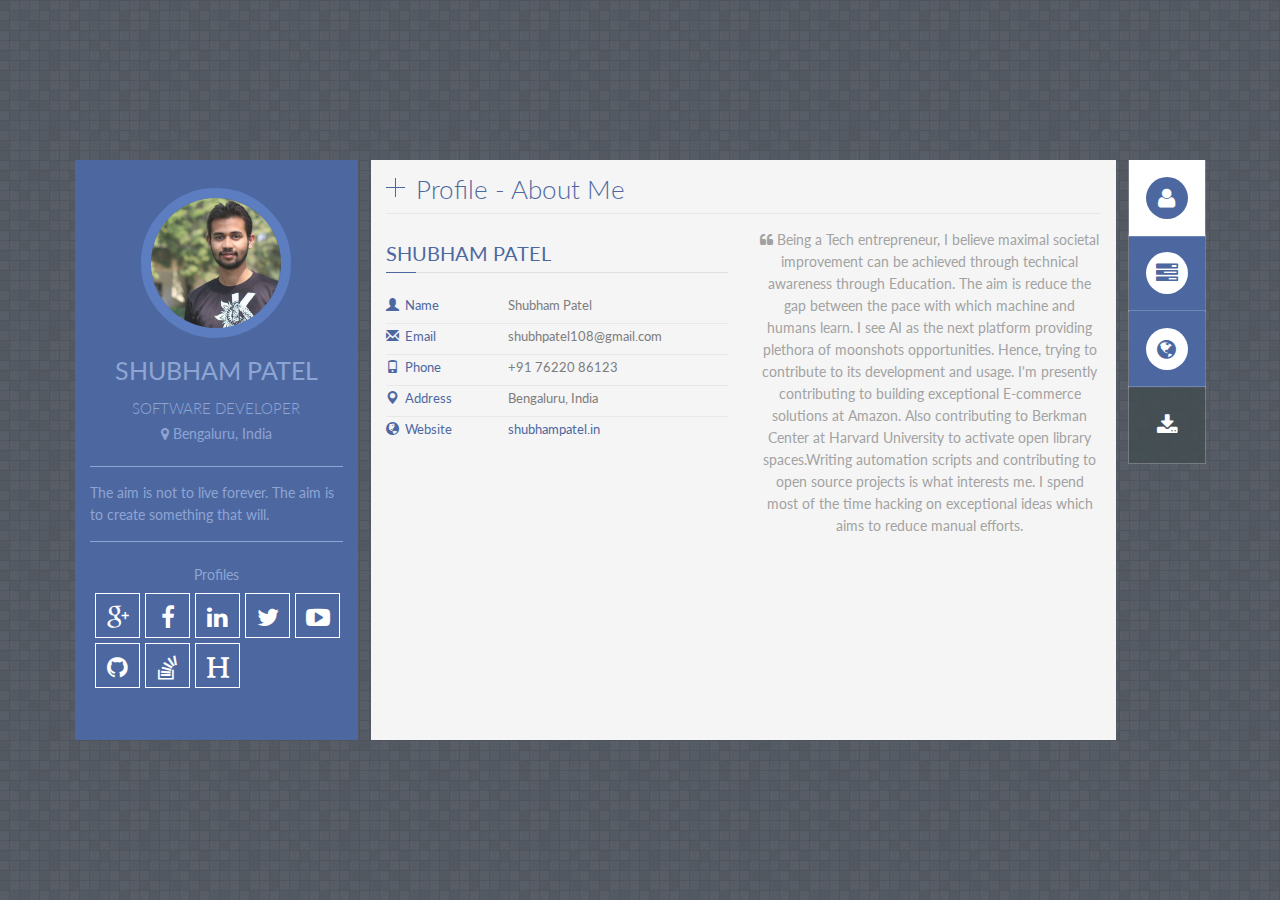
<file: index.html>
<!DOCTYPE html>
<!--[if lt IE 7]>      <html class="no-js lt-ie9 lt-ie8 lt-ie7"> <![endif]-->
<!--[if IE 7]>         <html class="no-js lt-ie9 lt-ie8"> <![endif]-->
<!--[if IE 8]>         <html class="no-js lt-ie9"> <![endif]-->
<!--[if gt IE 8]><!--> <html class="no-js"> <!--<![endif]-->
    <head>

        <title>Shubham Patel</title>

        <meta http-equiv="content-type" content="text/html; charset=utf-8"/>
        <meta http-equiv="X-UA-Compatible" content="IE=edge,chrome=1">
        <meta name="viewport" content="width=device-width, initial-scale=1, maximum-scale=1"/>

        <meta name="description" content="Personal site of Shubham Patel"/>

        <!-- CSS | bootstrap -->
        <!-- Credits: http://getbootstrap.com/ -->
        <link  rel="stylesheet" type="text/css" href="assets/css/bootstrap.min.css" />

        <!-- CSS | font-awesome -->
        <!-- Credits: http://fortawesome.github.io/Font-Awesome/icons/ -->
        <link rel="stylesheet" type="text/css" href="assets/css/font-awesome.min.css" />

        <!-- CSS | animate -->
        <!-- Credits: http://daneden.github.io/animate.css/ -->
        <link rel="stylesheet" type="text/css" href="assets/css/animate.min.css" />

        <!-- CSS | Normalize -->
        <!-- Credits: http://manos.malihu.gr/jquery-custom-content-scroller -->
        <link rel="stylesheet" type="text/css" href="assets/css/jquery.mCustomScrollbar.css" />
        
        <!-- CSS | Colors -->
        <link rel="stylesheet" type="text/css" href="assets/css/DarkBlue.css" id="colors-style" />
        <link rel="stylesheet" type="text/css" href="assets/css/switcher.css" />
        
        <!-- CSS | Style -->
        <!-- Credits: http://themeforest.net/user/FlexyCodes -->
        <link rel="stylesheet" type="text/css" href="assets/css/main.css" />

        <!-- CSS | prettyPhoto -->
        <!-- Credits: http://www.no-margin-for-errors.com/ -->
        <link rel="stylesheet" type="text/css" href="assets/css/prettyPhoto.css"/> 

        <!-- CSS | Google Fonts -->
        <link href='http://fonts.googleapis.com/css?family=Lato:300,400' rel='stylesheet' type='text/css'>
        <!-- Favicon -->
        <link rel="shortcut icon" type="image/x-icon" href="assets/images/favicon-vertica.ico">                                                                                                                                                                                                                                                                                                                                                                                                                                                                                                                                                                                                 

        <!--[if IE 7]>
                <link rel="stylesheet" type="text/css" href="css/icons/font-awesome-ie7.min.css"/>
        <![endif]-->

        <style>

            @media only screen and (max-width : 991px){
                .resp-vtabs .resp-tabs-container {
                    margin-left: 0px !important;
                }
                .resp-vtabs ul.resp-tabs-list {
                    width: 10%;
                    margin-right: 2px !important;
                }
            }

            @media only screen and (max-width : 800px){

                .widget-profil {
                    float: none !important;
                }
            }

            .widget-profil {
                float: left;
            }

            .resp-vtabs ul.resp-tabs-list {
                float: right;
            }


        </style>


    </head>

    <body>

        <!--[if lt IE 7]>
                <p class="browsehappy">You are using an <strong>outdated</strong> browser. Please <a href="http://browsehappy.com/">upgrade your browser</a> to improve your experience.</p>
        <![endif]-->

        <!-- Laoding page -->
        <div id="preloader"><div id="spinner"></div></div>


        <!-- .slideshow -->
        <ul class="cb-slideshow" id="cb_slideshow" style="display:none">
            <li><span>Image 01</span><div></div></li>
            <li><span>Image 02</span><div></div></li>
            <li><span>Image 03</span><div></div></li>
            <li><span>Image 04</span><div></div></li>
            <li><span>Image 05</span><div></div></li>
            <li><span>Image 06</span><div></div></li>
        </ul> 
        <!-- /.slideshow --> 

        <!-- .wrapper --> 
        <div class="wrapper">

            <!--- .Content --> 
            <section class="tab-content">
                <div class="container">

                    <div class="row">

                        <div class="col-md-12">

                            <div class="row">   

                                <div class="col-md-3 widget-profil">

                                    <div class="row">

    <!-- Profile Image -->
    <div class="col-lg-12 col-md-12 col-sm-3 col-xs-12 ">
    	 
		 
                                
         <div class="image-holder one" id="pic_prof_1" style="display:block">
        
                <img class="head-image circle" src="assets/images/fb_profile.jpg" width="150" height="150" alt="" />
                
        </div>
        
        <!-- style for simple image profile -->		
   		<div class="circle-img" id="pic_prof_2" style="display:none"></div>
       
    
    </div>
    <!-- End Profile Image -->
  
    <div class="col-lg-12 col-md-12 col-sm-9 col-xs-12">
    
    
        <!-- Profile info -->
        <div id="profile_info">
            <h1 id="name" class="transition-02">Shubham Patel</h1>
            <h4 class="line">SOFTWARE DEVELOPER</h4>
            <h6><span class="fa fa-map-marker"></span> Bengaluru, India</h6>
        </div>
        <!-- End Profile info -->
    	
        
        <!-- Profile Description -->
        <div id="profile_desc">
            <p>
            	The aim is not to live forever. The aim is to create something that will.
            </p>
        </div>
        <!-- End Profile Description -->  
    	
        
        <!-- Name -->
        <div id="profile_social">
            <h6>Profiles</h6>
            <a href="https://plus.google.com/+ShubhamPatel108" target="_blank" style="margin-bottom:5px;"><i class="fa fa-google-plus"></i></a>
            <a href="https://www.facebook.com/108shubhpatel" target="_blank" style="margin-bottom:5px;"><i class="fa fa-facebook"></i></a>
            <a href="https://in.linkedin.com/pub/shubham-patel/55/a11/425" target="_blank" style="margin-bottom:5px;"><i class="fa fa-linkedin"></i></a>
            <a href="https://twitter.com/shubhpatel108" target="_blank" style="margin-bottom:5px;"><i class="fa fa-twitter"></i></a>
            <a href="https://www.youtube.com/channel/UC2Bts3E1A5ww4CsJzrksQtg" target="_blank" style="margin-bottom:5px;"><i class="fa fa-youtube-play"></i></a>
            <a href="https://github.com/shubhpatel108/" target="_blank" style="margin-bottom:5px;"><i class="fa fa-github"></i></a>
            <a href="http://stackoverflow.com/users/2627633/shubham" target="_blank" style="margin-bottom:5px;"><i class="fa fa-stack-overflow"></i></a>
            <a href="https://www.hackerrank.com/shubhpatel108" target="_blank" style="margin-bottom:5px;"><i class="fa fa-header"></i></a>
            <div class="clear"></div>
        </div>

        <!-- End Name -->  
      
    
    
    </div>
  
</div>
                                </div>

                                <div class="col-md-9 flexy_content" style="padding-left: 0;padding-right: 0;">

                                    <!-- verticalTab menu -->
                                    <div id="verticalTab">

                                        <ul class="resp-tabs-list">
                                            <li class="tabs-profile hi-icon-wrap hi-icon-effect-5 hi-icon-effect-5a profile" data-tab-name="profile">			
                                                <span class="tite-list">profile</span>
                                                <i class="fa fa-user icon_menu icon_menu_active"></i>
                                            </li>

                                            <li class="tabs-resume hi-icon-wrap hi-icon-effect-5 hi-icon-effect-5a" data-tab-name="resume"> 
                                                <span class="tite-list">resume</span>
                                                <i class="fa fa-tasks icon_menu"></i>
                                            </li>

                                            <li class="tabs-confereces hi-icon-wrap hi-icon-effect-5 hi-icon-effect-5a" data-tab-name="conferences"> 
                                                <span class="tite-list">Conferences</span>
                                                <i class="fa fa-globe icon_menu"></i> 
                                            </li>

                                            <a target="_blank" href="ShubhamPatel_Resume.pdf" id="downlowd"><i class="fa fa-download icon_print"></i> </a>

                                        </ul>
                                        <!-- /resp-tabs-list -->



                                        <!-- resp-tabs-container --> 
                                        <div class="resp-tabs-container">

                                            <!-- profile -->
                                            <div id="profile" class="content_2">
                                                <!-- .title -->
<h1 class="h-bloc">Profile - About Me</h1>

<div class="row top-p">
    <div class="col-md-6 profile-l">
 		
        <!--About me-->
        <div class="title_content">
            <div class="text_content">Shubham Patel</div>
            <div class="clear"></div>
        </div>

		   <ul class="about">

            <li>
                <i class="glyphicon glyphicon-user"></i>
                <label>Name</label>
                <span class="value">Shubham Patel</span>
                <div class="clear"></div>
            </li>

            <li>
                <i class="glyphicon glyphicon-envelope"></i>
                <label>Email</label>
                <span class="value">shubhpatel108@gmail.com</span>
                <div class="clear"></div>
            </li>

            <li>
                <i class="glyphicon glyphicon-phone"></i>
                <label>Phone</label>
                <span class="value">+91 76220 86123</span>
                <div class="clear"></div>
            </li>

            <li> 
                <i class="glyphicon glyphicon-map-marker"></i>
                <label>Address</label>
                <span class="value">Bengaluru, India</span>
                <div class="clear"></div>
            </li>

            <li>
                <i class="glyphicon glyphicon-globe"></i>
                <label>Website</label>
                <span class="value"><a href="http://shubhampatel.in" target="_blank">shubhampatel.in</a></span>
                <div class="clear"></div>
            </li>
        </ul>



    </div>
    <!-- End left-wrap -->
    <div class="col-md-6">
        <p style="margin-bottom:20px; text-align:center">
            <i class="fa fa-quote-left"></i>       
            Being a Tech entrepreneur, I believe maximal societal improvement can be achieved through technical awareness through Education. The aim is reduce the gap between the pace with which machine and humans learn. I see AI as the next platform providing plethora of moonshots opportunities. Hence, trying to contribute to its development and usage. I'm presently contributing to building exceptional E-commerce solutions at Amazon. Also contributing to Berkman Center at Harvard University to activate open library spaces.Writing automation scripts and contributing to open source projects is what interests me. I spend most of the time hacking on exceptional ideas which aims to reduce manual efforts.
        </p>
    </div>

</div>

    <div class="clear"></div>

                                            </div>
                                            <!-- End .profile -->

                                            <!-- .resume -->
                                            <div id="resume" class="content_2">
                                                <!-- .title -->
<h1 class="h-bloc">Resume</h1> 

<div class="row">
     
     <!-- .resume-left -->
    <div class="col-md-12 resume-left">    
        <!-- .title_content -->
        <div class="title_content" style="margin-bottom:5px">
            <div class="text_content">Experience</div>
            <div class="clear"></div>
        </div>
        <!-- /.title_content -->
        
        <!-- .attributes -->
        <ul class="attributes">
            <li class="resume-bordered-li">
                <div class="row">
                    <div class="col-md-4">
                        <h6><span class="fa fa-user"></span> Software Development Engineer</h6>
                    </div>
                    <div class="col-md-3">
                        <h6 class="duration"><i class="fa fa-calendar color"></i> Aug 2016 - Present</h6>
                    </div>
                    <div class="col-md-5">
                        <h6 class="pull-right"><span class="fa fa-briefcase"></span> Amazon, India</h6>
                    </div>
                </div>
                <p>I'm presently working on tools aiming to improve Seller experience while they sell on Amazon.in.</p>
            </li>
            <li class="resume-bordered-li">
                <div class="row">
                    <div class="col-md-4">
                        <h6><span class="fa fa-user"></span> Open Source Developer</h6>
                    </div>
                    <div class="col-md-3">
                        <h6 class="duration"><i class="fa fa-calendar color"></i> May 2016 - Present</h6>
                    </div>
                    <div class="col-md-5">
                        <h6 class="pull-right"><span class="fa fa-briefcase"></span> Berkman Center, Harvard University</h6>
                    </div>
                </div>
                <p>Book-a-nook is tool to activate community spaces, esp. Libraries. I worked on easing reservations approval process and report generation in Book-a-nook. Majority of the contribution was a part of Google Summer of Code 2016. I'm working closely with designers and developers at Berkman Center for Internet and Society, Harvard University.</p>
            </li>
            <li class="resume-bordered-li">
                <div class="row">
                    <div class="col-md-4">
                        <h6><span class="fa fa-user"></span> Software Developer Intern</h6>
                    </div>
                    <div class="col-md-3">
                        <h6 class="duration"><i class="fa fa-calendar color"></i> Jan - April 2016</h6>
                    </div>
                    <div class="col-md-5">
                        <h6 class="pull-right"><span class="fa fa-briefcase"></span> Practo Technologies Pvt. Ltd., India</h6>
                    </div>
                </div>
                <p>Practo is a leading health care company based out of Singapore with Technical headquarters in Bangalore, India. I am working on building production infrastructure and environment automoatic replica with DevOps team.</p>
            </li>
            <li class="resume-bordered-li">
                <div class="row">
                    <div class="col-md-4">
                        <h6><span class="fa fa-user"></span> Software Developer Intern</h6>
                    </div>
                    <div class="col-md-3">
                        <h6 class="duration"><i class="fa fa-calendar color"></i> May - July 2015</h6>
                    </div>
                    <div class="col-md-5">
                        <h6 class="pull-right"><span class="fa fa-briefcase"></span> Amazon, India</h6>
                    </div>
                </div>
                <p>I worked on Seller Rewards Program website and created an automation tool for internal teams to facilitate periodic and on-demand notifications.</p>
            </li>
            <li class="resume-bordered-li">
                <div class="row">
                    <div class="col-md-4">
                        <h6><span class="fa fa-user"></span> Technical Lead</h6>
                    </div>
                    <div class="col-md-3">
                        <h6 class="duration"><i class="fa fa-calendar color"></i> May - Dec 2014</h6>
                    </div>
                    <div class="col-md-5">
                        <h6 class="pull-right"><span class="fa fa-briefcase"></span> BooklyWeb LLP</h6>
                    </div>
                </div>
                <p>Created an eCommerce website from scratch using Ruby on Rails. I responsibility included Backend as well as frontend development and leading a team of 8.</p>
            </li>
            <li class="resume-bordered-li">
                <div class="row">
                    <div class="col-md-4">
                        <h6><span class="fa fa-user"></span> Associate for Planning and Operations</h6>
                    </div>
                    <div class="col-md-3">
                        <h6 class="duration"><i class="fa fa-calendar color"></i> May - July 2015</h6>
                    </div>
                    <div class="col-md-5">
                        <h6 class="pull-right"><span class="fa fa-briefcase"></span> DCEI, DA-IICT, Gandhinagar</h6>
                    </div>
                </div>
                <p>My responsibilities included helping in planning and execution all the events.</p>
            </li>
        </ul>
        <!-- /.attributes -->
        <br>
        
        <!-- .title_content -->
        <div class="title_content">
            <div class="text_content">Education</div>
            <div class="clear"></div>
        </div>
        <!-- /.title_content -->
        
        <!-- .attributes -->
        <ul class="attributes">
            <li class="resume-bordered-li">
                <div class="row">
                    <div class="col-md-4">
                        <h6><span class="fa fa-user"></span> Bachelor of Technology, ICT</h6>
                    </div>
                    <div class="col-md-3">
                        <h6 class="duration"><i class="fa fa-calendar color"></i> 2012 - Present</h6>
                    </div>
                    <div class="col-md-5">
                        <h6 class="pull-right"><span class="fa fa-briefcase"></span> DA-IICT, Gandhinagar</h6>
                    </div>
                </div>
                <p>A computer science main stream pragramme focussed on ICT. Main courses include : Data Structures and Algorithms, Computer Organization, Information Retrieval, Artificial Intelligence, Introduction to Algorithms, Computer Networks, Operating Systems, Introduction to Cryptography, Data Mining, System and Network Security</p>
            </li>
            <li class="resume-bordered-li">
                <div class="row">
                    <div class="col-md-4">
                        <h6><span class="fa fa-user"></span> ISCE (Grade 5th - 12th)</h6>
                    </div>
                    <div class="col-md-3">
                        <h6 class="duration"><i class="fa fa-calendar color"></i> 2011 - 2012</h6>
                    </div>
                    <div class="col-md-5">
                        <h6 class="pull-right"><span class="fa fa-briefcase"></span> SGVP International School</h6>
                    </div>
                </div>
                <p> Secured 89.23% in 10th Grade, 2010. Secured 90.2% in 12th Grade, 2012. Led Football team in 2011.</p>
            </li>
        </ul>
        <!-- /.attributes -->
        <br>  
        
        
          <!-- .title_content -->
        <div class="title_content">
            <div class="text_content">Awards and Achievements</div>
            <div class="clear"></div>
        </div>
        <!-- /.title_content -->
        
        <!-- .attributes -->
        <ul class="attributes">
            <li class="resume-bordered-li">
                <div class="row">
                    <div class="col-md-4">
                        <h6><span class="fa fa-trophy"></span> Star of SGVP</h6>
                    </div>
                    <div class="col-md-3">
                        <h6 class="duration"><i class="fa fa-calendar color"></i> 2006 - 2007</h6>
                    </div>
                    <div class="col-md-5">
                        <h6 class="pull-right"><span class="fa fa-briefcase"></span> SGVP International School</h6>
                    </div>
                </div>
                <p>Awarded for outstanding performance in Studies, Sports and Spirituality. The award is presented only once in a decade.</p>
            </li>
            <li class="resume-bordered-li">
                <div class="row">
                    <div class="col-md-4">
                        <h6><span class="fa fa-trophy"></span> State Level Football Player</h6>
                    </div>
                    <div class="col-md-3">
                        <h6 class="duration"><i class="fa fa-calendar color"></i> 2007 & 2009</h6>
                    </div>
                    <div class="col-md-5">
                        <h6 class="pull-right"><span class="fa fa-briefcase"></span> SGVP International School</h6>
                    </div>
                </div>
                <p>Credits goes to the entire team for securing Runners up position at state level in Subroto Cup tournament in 2007 and at district level in 2009.</p>
            </li>
        </ul>
        <!-- /.attributes -->
        <br>  
        
    </div>
    <!-- /.resume-left -->
</div>

  <div style="clear: both"></div>  
  
  


                                            </div>
                                            <!-- End .resume -->

<!-- start .conferences -->
<div id="resume" class="content_2">

<!-- .title -->
<h1 class="h-bloc">Conferences/Summits</h1> 

<div class="row">

   <!-- .resume-left -->
    <div class="col-md-12 resume-left">    
        <!-- .title_content -->
        <div class="title_content" style="margin-bottom:5px">
            <div class="text_content">2016</div>
            <div class="clear"></div>
        </div>
        <!-- /.title_content -->
        
        <!-- .attributes -->
        <ul class="attributes">
            <li class="first">
                <h6><span class="fa fa-arrow-right"></span><a target="_blank" href="https://events.withgoogle.com/progressive-web-apps-india/"> Progressive Web Apps, India</a></h6>
            </li>
            <li>
                <h6><span class="fa fa-arrow-right"></span><a target="_blank" href="https://www.womentechmakers.com/iwd16"> International Women's Day Summit, Google, India</a></h6>
            </li>
            <li>
                <h6><span class="fa fa-arrow-right"></span><a href="#"> Google Developer Groups, India Leads Summit 2016, India</a></h6>
            </li>
        </ul>
        <!-- /.attributes -->
        <br>

        <!-- .title_content -->
        <div class="title_content" style="margin-bottom:5px">
            <div class="text_content">2014</div>
            <div class="clear"></div>
        </div>
        <!-- /.title_content -->
        
        <!-- .attributes -->
        <ul class="attributes">
            <li class="first">
                <h6><span class="fa fa-arrow-right"></span><a target="_blank" href="https://dot.kde.org/2013/11/20/confkdein-2014"> conf.KDE.in, India</a></h6>
            </li>
        </ul>
        <!-- /.attributes -->
        <br>
    </div>
    <!-- /.resume-left -->
</div>

  <div style="clear: both"></div>  
  
  


                                            </div>
                                            <!-- End .conferences -->

                                        </div>
                                        <!-- End #resp-tabs-container --> 

                                    </div><!-- End verticalTab -->

                                </div><!-- End flexy_content -->


                            </div><!-- End row -->

                        </div><!-- End col-md-12 -->

                    </div><!-- End row -->

                </div><!-- End container -->

            </section>
            <!-- End Content -->

        </div>
        <!-- End wrapper -->

        <!-- jquery | jQuery 1.11.0 -->
        <!-- Credits: http://jquery.com -->
        <script type="text/javascript" src="http://ajax.googleapis.com/ajax/libs/jquery/1.11.0/jquery.min.js"></script>
        
        <!-- Js | bootstrap -->
        <!-- Credits: http://getbootstrap.com/ -->
        <script type="text/javascript" src="assets/js/bootstrap.min.js"></script> 
        
        <!-- Js | jquery.cycle -->
        <!-- Credits: https://github.com/malsup/cycle2 -->
        <script type="text/javascript" src="assets/js/jquery.cycle2.min.js"></script>
        
        <!-- jquery | rotate and portfolio -->
        <!-- Credits: http://jquery.com -->
        <script type="text/javascript" src="assets/js/jquery.mixitup.min.js"></script> 
        <script type="text/javascript" src="assets/js/HeadImage.js"></script>

        <!-- Js | easyResponsiveTabs -->
        <!-- Credits: http://webtrendset.com/demo/easy-responsive-tabs/Index.html -->
        <script type="text/javascript" src="assets/js/easyResponsiveTabs.min.js"></script> 

        <!-- Js | jquery.cookie -->
        <!-- Credits: https://github.com/carhartl/jquery-cookie --> 
        <script type="text/javascript" src="assets/js/jsSwitcher/jquery.cookie.js"></script>    

        <!-- Js | switcher -->
        <!-- Credits: http://themeforest.net/user/FlexyCodes -->
        <script type="text/javascript" src="assets/js/jsSwitcher/switcher.js"></script> 

        <!-- Js | mCustomScrollbar -->
        <!-- Credits: http://manos.malihu.gr/jquery-custom-content-scroller -->
        <script type="text/javascript" src="assets/js/jquery.mCustomScrollbar.concat.min.js"></script>      

        <!-- jquery | prettyPhoto -->
        <!-- Credits: http://www.no-margin-for-errors.com/ -->
        <script type="text/javascript" src="assets/js/jquery.prettyPhoto.js"></script>
        
        <!-- Js | gmaps -->
        <!-- Credits: http://maps.google.com/maps/api/js?sensor=true-->
        <script type="text/javascript" src="http://maps.google.com/maps/api/js?sensor=true"></script>
        <script type="text/javascript" src="assets/js/gmaps.min.js"></script>

        <!-- Js | Js -->
        <!-- Credits: http://themeforest.net/user/FlexyCodes -->
        <script type="text/javascript" src="assets/js/main.js"></script>
        
        <!-- code js for image rotate -->
        <script type="text/javascript">

            var mouseX;
            var mouseY;
            var imageOne;

            /* Calling the initialization function */
            $(init);

            /* The images need to re-initialize on load and on resize, or else the areas
             * where each image is displayed will be wrong. */
            $(window).load(init);
            $(window).resize(init);

            /* Setting the mousemove event caller */
            $(window).mousemove(getMousePosition);

            /* This function is called on document ready, on load and on resize
             * and initiallizes all the images */
            function init() {

                /* Instanciate the mouse position variables */
                mouseX = 0;
                mouseY = 0;

                /* Instanciate a HeadImage class for every image */
                imageOne = new HeadImage("one");

            }

            /* This function is called on mouse move and gets the mouse position. 
             * It also calls the HeadImage function to display the correct image*/
            function getMousePosition(event) {

                /* Setting the mouse position variables */
                mouseX = event.pageX;
                mouseY = event.pageY;

                /*Calling the setImageDirection function of the HeadImage class
                 * to display the correct image*/
                imageOne.setImageDirection();

            }

        </script>


        <!--[if lt IE 9]>
            <script src="http://html5shiv.googlecode.com/svn/trunk/html5.js"></script>
        <![endif]-->
    </body>
</html>
</file>
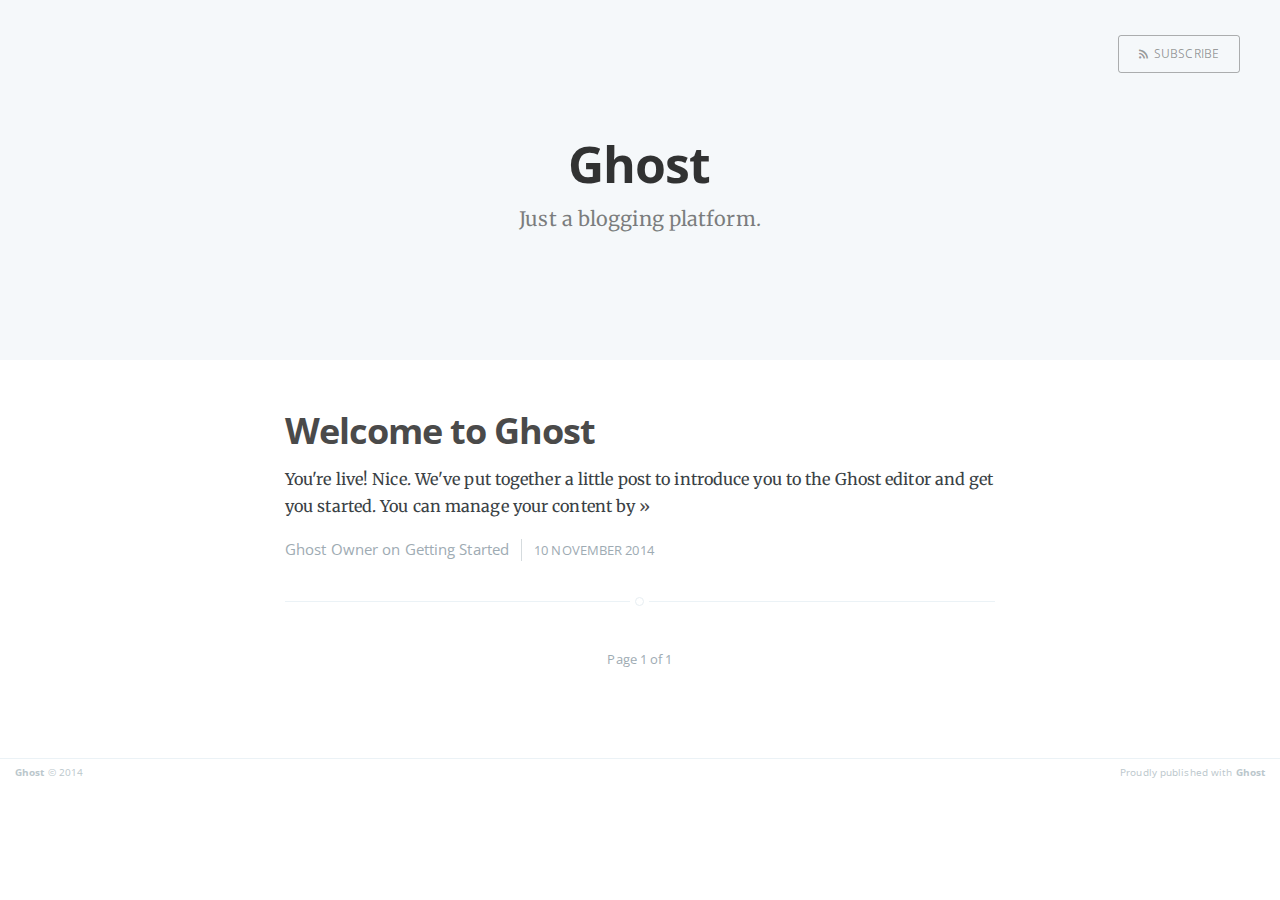
<file: static/index.html>
<head>
    
    <meta charset="utf-8">
    <meta http-equiv="X-UA-Compatible" content="IE=edge">

    
    <title>Ghost</title>
    <meta name="description" content="Just a blogging platform.">

    <meta name="HandheldFriendly" content="True">
    <meta name="viewport" content="width=device-width, initial-scale=1.0">

    <link rel="shortcut icon" href="favicon.ico">

    
    <link rel="stylesheet" type="text/css" href="assets/css/screen.css?v=212095f284">
    <link rel="stylesheet" type="text/css" href="http://fonts.googleapis.com/css?family=Merriweather:300,700,700italic,300italic%7COpen+Sans:700,400">

    
    <link rel="canonical" href="http://localhost:2368/">
    <meta name="generator" content="Ghost 0.5">
    <link rel="alternate" type="application/rss+xml" title="Ghost" href="rss/index.html">
</head>
<body class="home-template">

    
    



<header class="main-header no-cover">
    <nav class="main-nav overlay clearfix">
        
        <a class="subscribe-button icon-feed" href="http://localhost:2368/rss/">Subscribe</a>
    </nav>
    <div class="vertical">
        <div class="main-header-content inner">
            <h1 class="page-title">Ghost</h1>
            <h2 class="page-description">Just a blogging platform.</h2>
        </div>
    </div>
    <a class="scroll-down icon-arrow-left" href="index.html#content" data-offset="-45"><span class="hidden">Scroll Down</span></a>
</header>


<main id="content" class="content" role="main">

    
    
<div class="extra-pagination inner">
    <nav class="pagination" role="navigation">
    
    <span class="page-number">Page 1 of 1</span>
    
</nav>
</div>



<article class="post tag-getting-started">
    <header class="post-header">
        <h2 class="post-title"><a href="welcome-to-ghost/">Welcome to Ghost</a></h2>
    </header>
    <section class="post-excerpt">
        <p>You're live! Nice. We've put together a little post to introduce you to the Ghost editor and get you started. You can manage your content by <a class="read-more" href="welcome-to-ghost/">»</a></p>
    </section>
    <footer class="post-meta">
        
        <a href="author/ghost-owner/">Ghost Owner</a>
         on <a href="tag/getting-started/">Getting Started</a>
        <time class="post-date" datetime="2014-11-10">10 November 2014</time>
    </footer>
</article>



<nav class="pagination" role="navigation">
    
    <span class="page-number">Page 1 of 1</span>
    
</nav>


</main>

    <footer class="site-footer clearfix">
         <section class="copyright"><a href="http://localhost:2368">Ghost</a> © 2014</section>
         <section class="poweredby">Proudly published with <a href="https://ghost.org">Ghost</a></section>
    </footer>

    
    <script src="http://127.0.0.1:2368/public/jquery.js?v=212095f284"></script>

    
    <script type="text/javascript" src="assets/js/jquery.fitvids.js?v=212095f284"></script>
    <script type="text/javascript" src="assets/js/index.js?v=212095f284"></script>

</body>
</file>
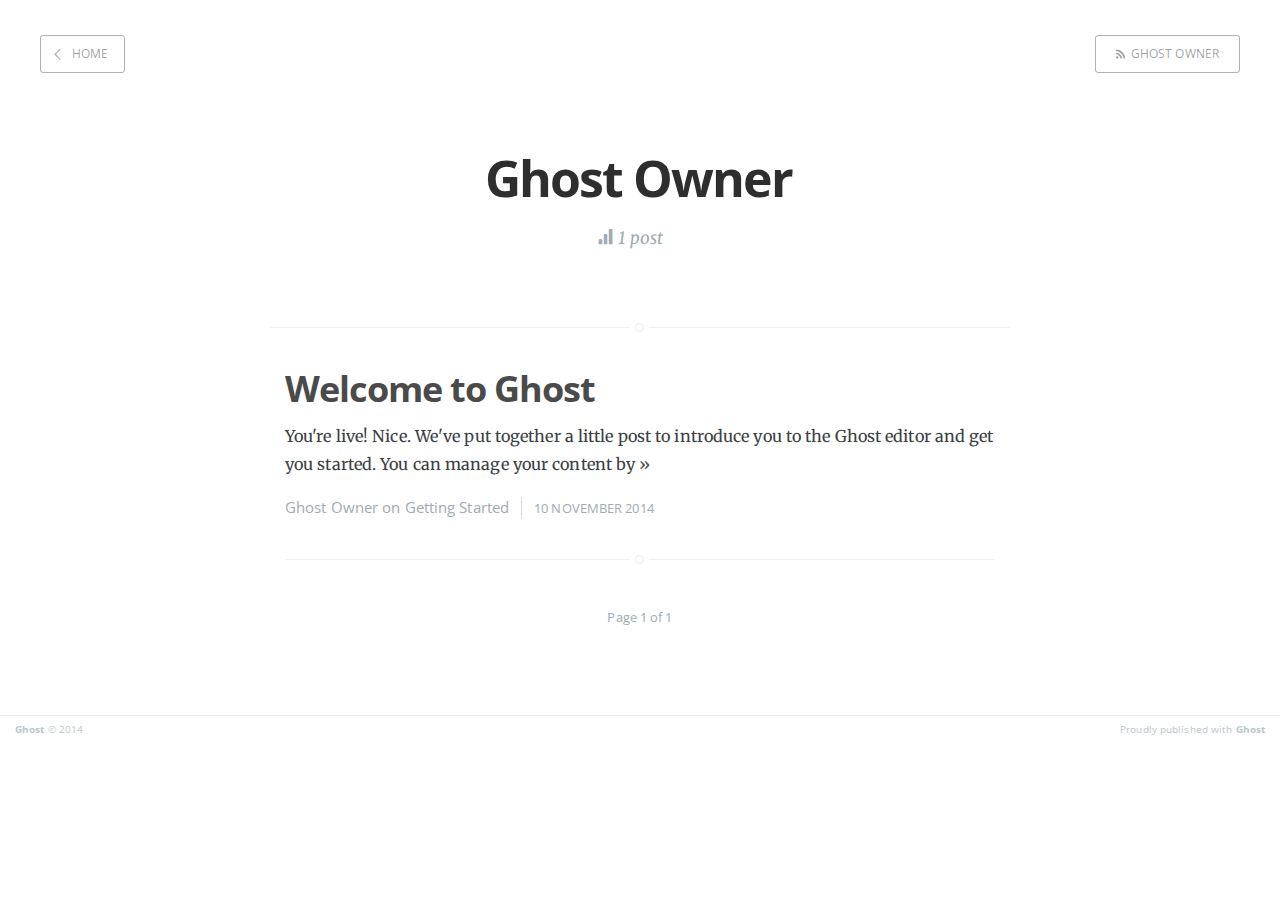
<file: static/author/ghost-owner/index.html>
<head>
    
    <meta charset="utf-8">
    <meta http-equiv="X-UA-Compatible" content="IE=edge">

    
    <title>Ghost Owner - Ghost</title>
    <meta name="description" content="">

    <meta name="HandheldFriendly" content="True">
    <meta name="viewport" content="width=device-width, initial-scale=1.0">

    <link rel="shortcut icon" href="../../favicon.ico">

    
    <link rel="stylesheet" type="text/css" href="../../assets/css/screen.css?v=212095f284">
    <link rel="stylesheet" type="text/css" href="http://fonts.googleapis.com/css?family=Merriweather:300,700,700italic,300italic%7COpen+Sans:700,400">

    
    <link rel="canonical" href="http://localhost:2368/author/ghost-owner/">
    <meta name="generator" content="Ghost 0.5">
    <link rel="alternate" type="application/rss+xml" title="Ghost" href="../../rss/index.html">
</head>
<body class="author-template author-ghost-owner">

    
    






    <header class="main-header author-head no-cover">
        <nav class="main-nav overlay clearfix">
            <a class="back-button icon-arrow-left" href="http://localhost:2368">Home</a>
            <a class="subscribe-button icon-feed" href="rss/index.rss">Ghost Owner</a>
        </nav>
    </header>

    <section class="author-profile inner">
        
        <h1 class="author-title">Ghost Owner</h1>
        <h2 class="author-bio"></h2>
        <div class="author-meta">
            
            
            <span class="author-stats"><i class="icon-stats"></i> 1 post</span>
        </div>
    </section>



<main class="content" role="main">

    
    
<div class="extra-pagination inner">
    <nav class="pagination" role="navigation">
    
    <span class="page-number">Page 1 of 1</span>
    
</nav>
</div>



<article class="post tag-getting-started">
    <header class="post-header">
        <h2 class="post-title"><a href="../../welcome-to-ghost/">Welcome to Ghost</a></h2>
    </header>
    <section class="post-excerpt">
        <p>You're live! Nice. We've put together a little post to introduce you to the Ghost editor and get you started. You can manage your content by <a class="read-more" href="../../welcome-to-ghost/">»</a></p>
    </section>
    <footer class="post-meta">
        
        <a href="index.html">Ghost Owner</a>
         on <a href="../../tag/getting-started/">Getting Started</a>
        <time class="post-date" datetime="2014-11-10">10 November 2014</time>
    </footer>
</article>



<nav class="pagination" role="navigation">
    
    <span class="page-number">Page 1 of 1</span>
    
</nav>


</main>

    <footer class="site-footer clearfix">
         <section class="copyright"><a href="http://localhost:2368">Ghost</a> © 2014</section>
         <section class="poweredby">Proudly published with <a href="https://ghost.org">Ghost</a></section>
    </footer>

    
    <script src="http://127.0.0.1:2368/public/jquery.js?v=212095f284"></script>

    
    <script type="text/javascript" src="../../assets/js/jquery.fitvids.js?v=212095f284"></script>
    <script type="text/javascript" src="../../assets/js/index.js?v=212095f284"></script>

</body>
</file>
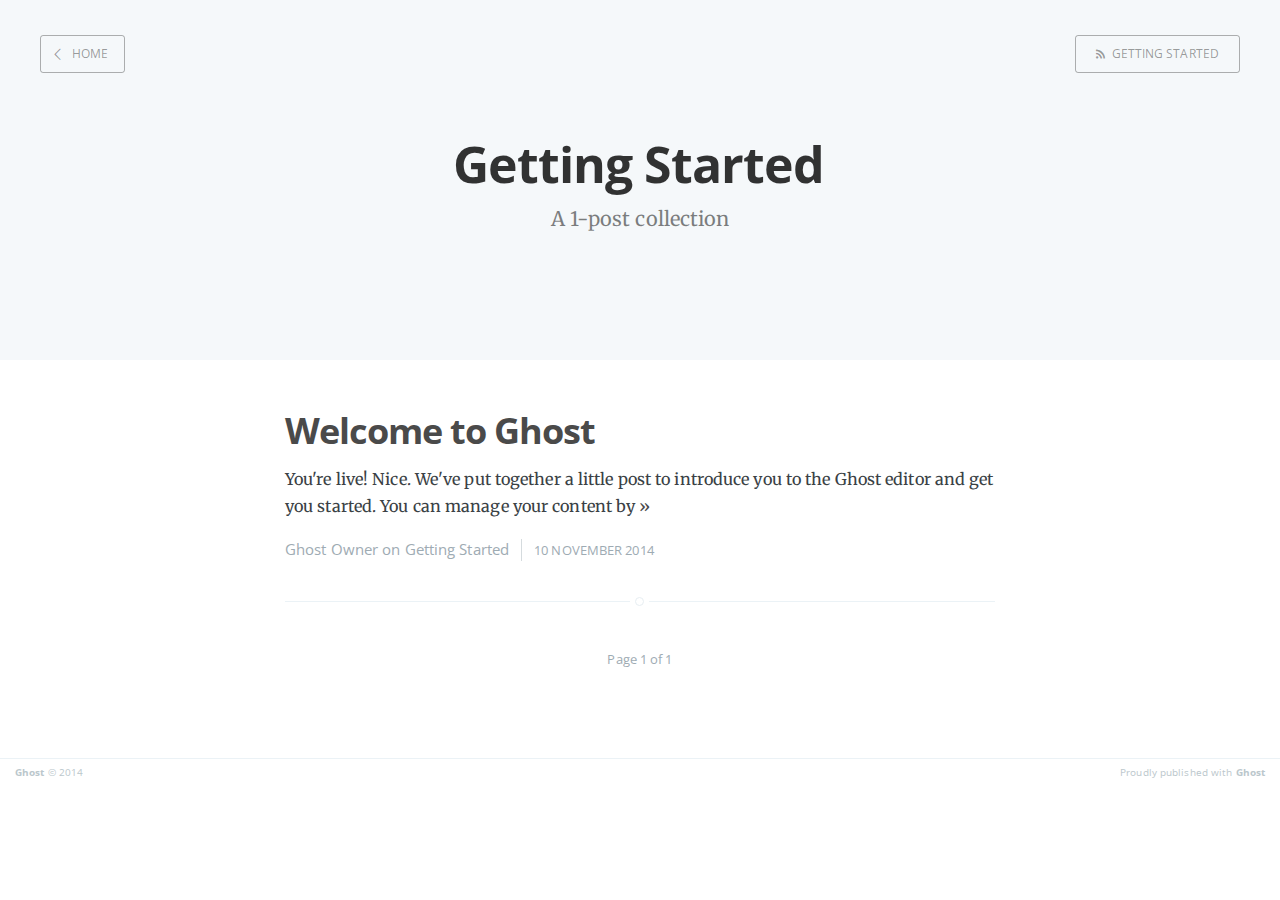
<file: static/tag/getting-started/index.html>
<head>
    
    <meta charset="utf-8">
    <meta http-equiv="X-UA-Compatible" content="IE=edge">

    
    <title>Getting Started - Ghost</title>
    <meta name="description" content="">

    <meta name="HandheldFriendly" content="True">
    <meta name="viewport" content="width=device-width, initial-scale=1.0">

    <link rel="shortcut icon" href="../../favicon.ico">

    
    <link rel="stylesheet" type="text/css" href="../../assets/css/screen.css?v=212095f284">
    <link rel="stylesheet" type="text/css" href="http://fonts.googleapis.com/css?family=Merriweather:300,700,700italic,300italic%7COpen+Sans:700,400">

    
    <link rel="canonical" href="http://localhost:2368/tag/getting-started/">
    <meta name="generator" content="Ghost 0.5">
    <link rel="alternate" type="application/rss+xml" title="Ghost" href="../../rss/index.html">
</head>
<body class="tag-template tag-getting-started">

    
    



<header class="main-header tag-head no-cover">
    <nav class="main-nav overlay clearfix">
        <a class="back-button icon-arrow-left" href="http://localhost:2368">Home</a>
        <a class="subscribe-button icon-feed" href="http://localhost:2368/tag/getting-started/rss/">Getting Started</a>
    </nav>
    <div class="vertical">
        <div class="main-header-content inner">
            <h1 class="page-title">Getting Started</h1>
            <h2 class="page-description">A 1-post collection</h2>
        </div>
    </div>
</header>


<main class="content" role="main">

    
    
<div class="extra-pagination inner">
    <nav class="pagination" role="navigation">
    
    <span class="page-number">Page 1 of 1</span>
    
</nav>
</div>



<article class="post tag-getting-started">
    <header class="post-header">
        <h2 class="post-title"><a href="../../welcome-to-ghost/">Welcome to Ghost</a></h2>
    </header>
    <section class="post-excerpt">
        <p>You're live! Nice. We've put together a little post to introduce you to the Ghost editor and get you started. You can manage your content by <a class="read-more" href="../../welcome-to-ghost/">»</a></p>
    </section>
    <footer class="post-meta">
        
        <a href="../../author/ghost-owner/">Ghost Owner</a>
         on <a href="index.html">Getting Started</a>
        <time class="post-date" datetime="2014-11-10">10 November 2014</time>
    </footer>
</article>



<nav class="pagination" role="navigation">
    
    <span class="page-number">Page 1 of 1</span>
    
</nav>


</main>

    <footer class="site-footer clearfix">
         <section class="copyright"><a href="http://localhost:2368">Ghost</a> © 2014</section>
         <section class="poweredby">Proudly published with <a href="https://ghost.org">Ghost</a></section>
    </footer>

    
    <script src="http://127.0.0.1:2368/public/jquery.js?v=212095f284"></script>

    
    <script type="text/javascript" src="../../assets/js/jquery.fitvids.js?v=212095f284"></script>
    <script type="text/javascript" src="../../assets/js/index.js?v=212095f284"></script>

</body>
</file>
<file: assets/css/DarkBlue.css>
/* ========================================================================================= */
/* ==================================== DarkBlue #3B5998 =================================== */
/* ========================================================================================= */

.btn-primary {
    background: #3B5998;
}
.btn-primary:hover {
    background: #3B5998;
}
a {
    color: #3B5998;
}
.icon_menu {
    background: #fff !important;
    color: #3B5998;
}
.icon_menu_active, .icon_menu_hover {
    background: #3B5998 !important;
    color: #fff !important;
    transition-property: background-color;
    transition-duration: 0.3s;
    transition-timing-function: linear;
}
.mCSB_dragger_bar {
    background: #3B5998 !important;
}
#style-2::-webkit-scrollbar-thumb {
    background-color:#3B5998;
}
.span-info {
    color: #3B5998;
}
#contactform .submit:hover, #comment_form .submit:hover {
    webkit-filter: brightness(98%) !important;
}
#profile .col-md-5 h2, #profile .col-md-5 h4, #resume .col-md-6 p, #resume .col-md-6 span.duration {
    color: #3B5998;
}
#resume .resume-bordered-li {
    border-bottom: 1px solid #e4e4e4;
    margin-bottom: 10px;
}

#resume .resume-bordered-li p {
    margin-bottom: 10px;
}

.attributes span.glyphicon, .attributes h6 {
    color: #3B5998;
}
.blog-article a.read_m:hover {
    border: 1px solid #3B5998;
    background-color: #3B5998;
}
.border-list {
    border: 1px solid #3B5998;
}
.content-post h1 {
    color: #3B5998;
}
a.readmore:hover, a.readmore:focus, a.readmore:active {
    border: 1px solid #3B5998;
    background-color: #3B5998;
}
.border-list {
    border: 1px solid #3B5998;
}
.content-post h1 {
    color: #3B5998;
}
a.readmore:hover, a.readmore:focus, a.readmore:active {
    border: 1px solid #3B5998;
    background-color: #3B5998;
}
.ch-info-prof {
    background: rgba(76, 173, 252, 0.6);
}
#profile .col-md-6 h1 {
    color: #3B5998;
}
.download:hover span, .download:focus span {
    background: #3B5998;
}
.download span::before{
    color: #3B5998;
}
.download span, .ch-info .ch-info-back {
    background: #3B5998;
}
.resp-tabs-container h1 {
    color: #3B5998 !important;
    background: url(../images/arrow-DarkBlue-h3.png) no-repeat 0px 3px;
}

@media screen and (max-width:540px) {
    .content-inner {
        border-top: 5px solid #3B5998;
    }
}
#contactform .submit, #comment_form .submit {
    background-color: #3B5998;
}
#profile .about i.glyphicon, #profile .about label {
    color: #3B5998;
}
#section-title, #categories_sidebar ul.categories li a:hover {
    background: #3B5998;
}
#tags .tags_sidebar .tags-list li {
    border: 1px solid #3B5998;
    color: #3B5998;
}
#tags .tags_sidebar .tags-list li a {
    color: #3B5998;
}
#tags .tags_sidebar .tags-list li:hover {
    background: #3B5998;
}
h2.resp-accordion:hover .hi-icon, .no-touch .hi-icon-effect-5 .hi-icon:hover {
    border: 1px solid #3B5998 !important;
}
@media only screen and (max-width: 800px) {
    .icon_menu_active, .icon_menu_hover {
        background: #fff !important;
        color: #3B5998 !important;
        transition-property: background-color;
        transition-duration: 0.3s;
        transition-timing-function: linear;
    }
    h2.resp-accordion {
        background: #3B5998 !important;
    }
    h2.resp-accordion:hover {
        background: rgba(59, 89, 152, 0.8) !important;
    }
    h2.resp-tab-active {
        background: rgba(59, 89, 152, 0.8) !important;
    }
}
.title_content:after, .icon_content {
    background: #3B5998;
}
.text_content {
    color: #3B5998;
}
.panel-default>.panel-heading {
    color: #fff;
    background-color: #3B5998;
}
.nbs-flexisel-inner {
    border: 5px solid #3B5998;
}
.modal-header {
    background: #3B5998;
}
.skillbar-title, .skillbar-bar {
    background: rgba(59, 89, 152, 0.8);
}
.portfolio .label-bg, #filters li span.active {
    background: #3B5998;
}
.portfolio .label-bg, #filters li span:hover  {
    background: #3B5998;
    -webkit-transition: all .3s ease-in;
    -moz-transition: all .3s ease-in;
    -o-transition: all .3s ease-in;
    transition: all .3s ease-in;
}
#sidebar-right .search-blog i, #sidebar-left .search-blog i {
    background: #3B5998;
}
.icon-switcher {	
    color: #3B5998 !important;
}
.resp-tabs-list li {
    background: #3B5998;
    color: #fff;
}
#services .pack-service .service-icon i {
    border: 3px solid #3B5998;
    color: #3B5998;
    background: #fff;
}
#services .pack-service:hover .service-icon i {
    background: #3B5998;
}
.widget-profil{
    background: #3B5998;   
}
.widget-profil .head-image{
    border: 10px solid #4c70ba;
}
.widget-profil .circle-img {
    border: 10px solid #4c70ba;
}
.widget-profil  h1 {
    color:#839ccf;
}
.widget-profil  h4 {
    color:#839ccf; 
}
.widget-profil  h6 {
    color:#839ccf; 
}
.widget-profil  p {
    color:#839ccf !important;
}
.widget-profil #profile_desc {
    border-bottom: 1px solid #839ccf;
    border-top: 1px solid #839ccf;
}
#profile_social a:hover {
    color : #3B5998;
}
#profile_social a{
    background-color: #3B5998;
}
#blog .post_media {
    border-top: 5px solid #3B5998;
}
#blog .post_media  .post-format-icon {
    background: #3B5998;
}
.reference span {
    color : #3B5998;
}
#portfolio .view-first a.open-imag:hover,
#portfolio .view-first a.external:hover {
   color: #fff;
   background: #3B5998;

   -webkit-transition: all 0.2s ease-in-out;
   -moz-transition: all 0.2s ease-in-out;
   -o-transition: all 0.2s ease-in-out;
   -ms-transition: all 0.2s ease-in-out;
   transition: all 0.2s ease-in-out;
}
</file>
<file: assets/css/switcher.css>
/* =================================================================== */
/* Styles Switcher
====================================================================== */
#custumize-style{background-color:#505656;width:270px;position:fixed;top:10px;z-index:9999;left:0px;border-radius:0 0 3px 0;}
#custumize-style div{padding:0px 8px;padding-bottom:5px;}
#custumize-style h3{color:#fff;font-size:12px;text-transform:capitalize;padding-left:25px;font-size:13px;font-weight:bold;margin:0;}
#custumize-style h2{font-size:23px;color:#fff;margin-top:0px;padding-bottom:12px;padding-left:30px;padding-top:11px;background:#727777;text-transform:capitalize;font-weight:400;}
#custumize-style h2 a{display:block;height:58px;position:absolute;right:-39px;top:0;width:40px;border-radius:0 3px 3px 0;padding-right:5px;padding-bottom:5px;padding-top:5px;}
.icon-switcher{background:#F9F7F6;margin-left:0px;margin-top:-5px;padding:12px 12px;position:absolute;font-size:22px;}
.colors-style{list-style:none;margin:0px 0px 10px 20px;overflow:hidden;}
.colors-style li{float:left;margin:2px;}
.colors-style li a{display:block;width:42px;height:25px;cursor:pointer;}
.layout select{width:100%;padding:5px;border:none;margin:0 0 0 -5px;color:#666;cursor:pointer;}
#button-reset{margin:0 0 15px 2px;}
#button-reset a{color:#fff;font-size:14px;padding:9px 12px;display:inline-block;border:0px;font-family:Arial, sans-serif;cursor:pointer;width:195px;margin-left:18px;text-align:center;}
.gray{background:#888;}
.green{background:#B1CD00;}
.blue{background:#0087F7;}
.red{background:#fe000a;}
.yellow{background:#FDB000;}
.orange{background:#FF4343;}
.DarkBlue{background:#3B5998;}
.rose{background:#EF3E96;}
.darkolivegreen{background:#496A15;}
.lightseagreen{background:#43B6B1;}
.gray-bg{background:#666666;}
.green-bg{background:#8ec449;}
.blue-bg{background:#21BED7;}
.red-bg{background:#e74c3c;}
.yellow-bg{background:#ecce4c;}
.bg5{background-image:url("../images/bg/bg5.png");}
.colors-style li a.active{box-shadow:0 0 0 2px #F7F7F7 inset}
@media only screen and (max-width:1029px){#custumize-style{}
}
.clean-check #r1 + label, .clean-check #r2 + label, .clean-check #r3 + label{margin-left:22px;}
.clean-check #s1 + label, .clean-check #sd_right + label{margin-left:22px;}
.layouts{padding-bottom:0px;}
.clean-check input[type="radio"]{display:none;}
.clean-check input[type="radio"] + label{font-size:13px;color:#999;display:inline-block;margin-right:30px;}
.clean-check input[type="radio"] + label span{display:inline-block;width:19px;height:19px;margin:-1px 4px 0 0;vertical-align:middle;background:url(../images/check_radio_sheet.png) -38px top no-repeat;cursor:pointer;}
.clean-check input[type="radio"]:checked + label span{background:url(../images/check_radio_sheet.png) -57px top no-repeat;}
</file>
<file: assets/css/main.css>
/*--------------------------------------------------
----------------------- Base styles ----------------
---------------------------------------------------*/

@media (min-width: 1200px) {
    .container {
        width: 1130px !important;
    }
}

#preloader {
    position: fixed;
    width: 100%;
    height: auto;
    min-height: 100%;
    top: 0;
    left: 0;
    background-color: #ffffff;
    z-index: 9999;
}

#spinner {
    position: absolute;
    width: 80px;
    height: 80px;
    top: 50%;
    left: 50%;
    margin: -40px 0 0 -40px;
    background: url(../images/spinner.GIF) no-repeat;
}
#portfolio .mCSB_container { 
    margin-right: 0 !important; 
}

#custumize-style {
    display: none;
}
label {
    font-weight: 400 !important;
}
.text-left {
    text-align: left !important;
}
.clear {
    clear: both;
}
ul, li, nav {
    font: inherit;
    vertical-align: baseline;
    margin: 0;
    padding: 0;
    list-style: none;
}
body {
    margin: 0;
    font-family: 'Lato', sans-serif;
    font-weight: 400;
    font-size: 13px;
    line-height: 25px;
    color: #333333;
    overflow-x: hidden;
    background-image: url(../images/bg/bg5.png);
    padding: 0;
}
h1, h2, h3, h4, h5, h6, .h1, .h2, .h3, .h4, .h5, .h6 {
    font-family: 'Lato', sans-serif;
    font-weight: 300;
}

.wrapper {
    display: block;
    width: 100%;
    overflow: hidden;
    position: absolute;
    top: 50%; 
    margin: -290.5px auto 0 auto;
}
h1 {
    font-size: 18px;
    text-transform: uppercase;
    padding: 0;
    margin: 0;
}
.resp-tabs-container h1 {
    font-size: 26px;
    color: #999;
    text-transform: inherit;
    margin-top: 0;
    margin-bottom: 15px;
    padding-bottom: 10px;
    padding-left: 30px;
    border-bottom: 1px solid #e6e6e6;
}

.resp-tabs-container h1:not(.h-bloc) {
    background: none;
}

a {
    text-decoration: none !important;
}


/*--------------------------------------------------
---------------------- resp-tabs -------------------
---------------------------------------------------*/

.icon_menu {
    font-size: 22px;
    -webkit-transition: background 0.3s, color 0.3s, box-shadow 0.3s;
    -moz-transition: background 0.3s, color 0.3s, box-shadow 0.3s;
    transition: background 0.3s, color 0.3s, box-shadow 0.3s;
    display: inline-block;
    cursor: pointer;
    margin: 0;
    width: 42px !important;
    height: 42px !important;
    text-align: center;
    position: relative;
    z-index: 2;
    border-radius: 50%;
    -o-border-radius: 50%;
    -ms-border-radius: 50%;
    -webkit-border-radius: 50%;
    -moz-border-radius: 50%;
    line-height: 43px;
}

#verticalTab {
    z-index: 1;
    height: 100%;
    background: #fff;
}
l.resp-tabs-list, p {
    margin: 0;
    padding: 0;
}
.resp-tabs-list li {
    font-size: 13px;
    display: inline-block;
    padding: 13px 15px;
    margin: 0;
    list-style: none;
    cursor: pointer;
    float: left;
}
.resp-tabs-container {
    padding: 0;
    background-color: #fff;
    clear: left;
}
h2.resp-accordion {
    font-size: 15px;
    text-transform: uppercase;
    color: #fff;
    padding: 0.32em 0em 0.32em 0.70em;
    margin: 0;
    list-style: none;
    cursor: pointer;
    background: #303030; 
    border-bottom: 1px solid rgba(255, 255, 255, 0.1);
    line-height: 0px;
    cursor: pointer;
    padding: 5px;
    display: none;
}
.resp-tab-content {
    display: none;
}
.resp-tab-active {
    border-bottom: none;
    margin-bottom: -1px !important;
    padding: 12px 14px 14px 14px !important;
}
.resp-tab-active {
    border-bottom: none;
    background-color: #fff;
}
.resp-content-active, .resp-accordion-active {
    display: block;
}
.resp-tab-content {
    border: 1px solid #ccc;
}
h2.resp-accordion {
    font-size: 17px;
    margin: 0;
    padding: 10px 15px;
}
h2.resp-tab-active {
    border-bottom: 1px solid #ccc !important;
    margin-bottom: 0 !important;
    padding: 10px 15px !important;
}
h2.resp-tab-title:last-child {
    border-bottom: 12px solid #ccc !important;
    background: blue;
}
/*-----------------------------------*/
/*-----------Vertical tabs-----------*/
/*-----------------------------------*/

.resp-vtabs ul.resp-tabs-list {
    float: left;
    width: 9%;
    margin-bottom: 10px;
}
.resp-vtabs .resp-tabs-list li {
    display: block;
    padding: 17px !important;
    margin: 0;
    cursor: pointer;
    float: left;
    text-align: center;
    box-shadow: 0 0 0 1px rgba(255, 255, 255, 0.2);
}

.resp-vtabs .resp-tabs-list li:first-child {
    border-top: none;
}
.resp-vtabs .resp-tabs-list li:last-child {
    border-bottom: none;
}

.resp-vtabs .resp-tabs-container {	
    padding: 0;
    background-color: #f4f4f4;
    float: left;
    width: 88%;
    height: 580px;
    clear: none;
    margin-left: 13px;
}
.resp-vtabs .resp-tab-content {
    border: none;
}
.resp-vtabs li.resp-tab-active {
    border-right: none;
    color: #fff;
    position: relative;
    z-index: 1;
    padding: 17px !important;
    background: #fff;
}
.resp-tabs-list li:hover {
    -webkit-transition: all .6s ease-in;
    -moz-transition: all .6s ease-in;
    -o-transition: all .6s ease-in;
    transition: all .6s ease-in;
    background: #fff;
}
.resp-arrow {
    width: 0;
    height: 0;
    float: right;
    margin-top: 3px;
    border-left: 6px solid transparent;
    border-right: 6px solid transparent;
    border-top: 12px solid #c1c1c1;
}
h2.resp-tab-active span.resp-arrow {
    border: none;
    border-left: 6px solid transparent;
    border-right: 6px solid transparent;
    border-bottom: 12px solid #9B9797;
}
/*-----------------------------------*/
/*---------Accordion styles----------*/
/*-----------------------------------*/

.resp-easy-accordion h2.resp-accordion {
    display: block;
}
.resp-easy-accordion .resp-tab-content {
    border: 1px solid #c1c1c1;
}
.resp-easy-accordion .resp-tab-content:last-child {
    border-bottom: 1px solid #c1c1c1 !important;
}
.resp-jfit {
    width: 100%;
    margin: 0;
}
.resp-tab-content-active {
    display: block;
}
h2.resp-accordion:first-child {
    border-top: 1px solid rgba(255, 255, 255, 0.1) !important;
}

/*Here your can change the breakpoint to set the accordion, when screen resolution changed*/
@media only screen and (max-width: 800px) {
    ul.resp-tabs-list {
        display: none;
    }
    h2.resp-accordion {
        display: block;
    }
    .resp-vtabs .resp-tab-content {
        border: 1px solid #C1C1C1;
        padding: 15px;
    }
    .resp-vtabs .resp-tabs-container {
        border: none;
        float: none;
        width: 100%;
        min-height: initial;
        clear: none;
    }
    .resp-accordion-closed {
        display: none !important;
    }
    .resp-vtabs .resp-tab-content:last-child {
        border-bottom: 1px solid #c1c1c1 !important;
    }
    .scrollbar {
        height: 100% !important;
        overflow-y: hidden !important;
    }
    .contact-form .main-heading {
        margin-top: 45px;
    }

    .tiltle_contacts {
        margin-bottom: 0 !important;
    }
    .wrapper {
        position: relative !important;
        margin: 15px auto !important;
    }

    .flexy_content {
        clear: both;
    }
    .resp-vtabs .resp-tabs-container {
        margin-left: 0 !important;
    }
    ul.about li span.value {
        margin-right: 30px;
    }
    .tite-list-resp{
        position: relative;
        top: -3px;
        left: 10px;
    }
    .widget-profil #profile_desc{
        border-top: 0 !important;
        border-bottom: 0 !important;
    }

}
.tite-list {
    padding-left: 5px !important;
    font-size: 13px;
    position: relative;
    top: -6px;
    display:none;
}

.icon-list {
    font-size: 40px !important;
    left: 15px !important;
    text-align: center !important;
    position: relative;
    top: 2px;
}
p {
    font-size: 14px;
    line-height: 22px;
    text-align: left;
    margin: 0;
    color: #999 !important;
    font-family: 'Lato', sans-serif;
}
.active-hi-icon {
    background: #04B2E8 !important;
    border: 1px solid #04B2E8 !important;
}

.resp-tabs-list li:hover .hi-icon, .no-touch .hi-icon-effect-5 .hi-icon:hover {
    background: #04B2E8;
    border: 1px solid #04B2E8 !important;
}
h2.resp-accordion:hover .hi-icon, .no-touch .hi-icon-effect-5 .hi-icon:hover {
    background: #04B2E8;
}
h2.resp-accordion:hover {
    background: #282828;
}

/*--------------------------------------------------
------------------- Google Maps --------------------
---------------------------------------------------*/

#map {
    display: block;
    width: 100% !important;
    height: 300px !important;
    margin: 0 auto;
    -moz-box-shadow: 0 5px 20px #ccc;
    -webkit-box-shadow: 0 5px 20px #ccc;
    box-shadow: 0 5px 20px #ccc;
    border-bottom: 1px solid #CCC;
    border-top: 1px solid #CCC;
}
#map.large {
    height: 500px;
}
.overlay {
    display: block;
    text-align: center;
    color: #fff;
    font-size: 60px;
    line-height: 80px;
    opacity: 0.8;
    background: #4477aa;
    border: solid 3px #336699;
    border-radius: 4px;
    box-shadow: 2px 2px 10px #333;
    text-shadow: 1px 1px 1px #666;
    padding: 0 4px;
}
.overlay_arrow {
    left: 50%;
    margin-left: -16px;
    width: 0;
    height: 0;
    position: absolute;
}
.overlay_arrow.above {
    bottom: -15px;
    border-left: 16px solid transparent;
    border-right: 16px solid transparent;
    border-top: 16px solid #336699;
}
.overlay_arrow.below {
    top: -15px;
    border-left: 16px solid transparent;
    border-right: 16px solid transparent;
    border-bottom: 16px solid #336699;
}
/*--------------------------------------------------
----------------------- Contact --------------------
---------------------------------------------------*/

#contact-user {
    padding: 30px 0;
    overflow: hidden;
}
.contact-info, .contact-form {
    float: left;
    margin-bottom: 30px;
}
.contact-form {
    width: 100%;
}
.contact-info ul {
    float: left;
    margin-left: 0px; 
}
.contact-info ul li {
    font-size: 13px;
    line-height: 20px;
    color: #666;
    overflow: hidden;
    width: 267px;
}
#contactform,
#comment_form {
    padding-left: 0;
}
#contactform p,
#comment_form p {
    margin-bottom: 15px;
}
#contactform p label,
#comment_form p label {
    display: block;
    color: #999;
    margin-bottom: 8px;
    font-size: 13px;
}
#contactform .input,
#comment_form .input {
    line-height: 20px;
    height: 20px;
    width: 60%;
}
#contactform .textarea,
#comment_form .textarea {
    width: 95%;
}
#contactform .submit, #contactform .reset,
#comment_form .submit, #comment_form .reset {
    color: #fff;
    padding: 8px;
    border: none;
    cursor: pointer;
    font-size: 13px;
    margin-left: 23px;
}
#contactform .submit:hover,
#comment_form .submit:hover {
    -webkit-filter: brightness(98%) !important;
}

#contactform .reset:hover,
#comment_form .reset:hover {
    background-color: #666;
    -webkit-filter: brightness(98%);
}
#contactform .reset,
#comment_form .reset {
    background-color: #999999;
    width: 120px;
}
#contactform .input, .textarea,
#comment_form .input, .textarea {
    padding: 6px;
    background-color: #f5f5f5;
    border: 1px solid #CCC;
    color: #999;
    border-radius: 3px;
    -moz-border-radius: 3px;
    -webkit-border-radius: 3px;
    font-size: 13px;
}
#icon-status {
    cursor: pointer;
}
#maps-status {
    text-align: center;
    border: 3px solid #2f9b68;
    color: #2f9b68;
    width: 34px;
    margin: 0 auto;
    -webkit-border-radius: 10px;
    border-radius: 10px;
    margin-bottom: 10px;
}
#maps-status:hover {
    color: #fff;
    background: #2f9b68;
}
#contact {
    background-color: #fff;
}
.resp-tabs-list li span {
    text-transform : uppercase;
}

.content_2 {
    height: 580px;
    -webkit-box-sizing:border-box;
    -moz-box-sizing:border-box;
    box-sizing:border-box;		
}

/*--------------------------------------------------
----------------------- Portfolio ------------------
---------------------------------------------------*/

#portfolio .view {
  -webkit-box-sizing: border-box;
	-moz-box-sizing: border-box;
	-o-box-sizing: border-box;
	width: 31%;
	margin: 1%;
	float: left;
	overflow: hidden;
	position: relative;
	text-align: center;
}
#portfolio .view .mask,.view .content {
   width: 300px;
   height: 200px;
   position: absolute;
   overflow: hidden;
   top: 0;
   left: 0;
}
#portfolio .view img {
   display: block;
   position: relative;
}
#portfolio .view h2 {
    text-transform: uppercase;
	color: #fff;
	text-align: center;
	position: relative;
	font-size: 17px;
	padding: 8px;
	border-bottom: 1px solid #eee;
	margin: 15px 15px 0 15px;
}
#portfolio .view p {
   font-family: 'Lato', sans-serif;
   font-size: 12px;
   position: relative;
   color: #fff !important;
   padding: 8px 20px 8px;
   text-align: center;
}
#portfolio .view a.info {
   display: inline-block;
   text-decoration: none;
   padding: 7px 14px;
   background: #000;
   color: #fff;
   text-transform: uppercase;
   -webkit-box-shadow: 0 0 1px #000;
   -moz-box-shadow: 0 0 1px #000;
   box-shadow: 0 0 1px #000;
}
#portfolio .view a.info: hover {
   -webkit-box-shadow: 0 0 5px #000;
   -moz-box-shadow: 0 0 5px #000;
   box-shadow: 0 0 5px #000;
}

#portfolio .view-first img {
   -webkit-transition: all 0.2s linear;
   -moz-transition: all 0.2s linear;
   -o-transition: all 0.2s linear;
   -ms-transition: all 0.2s linear;
   transition: all 0.2s linear;
}
#portfolio .view-first .mask {
   -ms-filter: "progid: DXImageTransform.Microsoft.Alpha(Opacity=0)";
   filter: alpha(opacity=0);
   opacity: 0;
   background-color: rgba(0,0,0,0.7);
   -webkit-transition: all 0.4s ease-in-out;
   -moz-transition: all 0.4s ease-in-out;
   -o-transition: all 0.4s ease-in-out;
   -ms-transition: all 0.4s ease-in-out;
   transition: all 0.4s ease-in-out;
	width: 100%;
	height: 100%;
}
#portfolio .view-first h2 {
   -webkit-transform: translateY(-100px);
   -moz-transform: translateY(-100px);
   -o-transform: translateY(-100px);
   -ms-transform: translateY(-100px);
   transform: translateY(-100px);
   -ms-filter: "progid: DXImageTransform.Microsoft.Alpha(Opacity=0)";
   filter: alpha(opacity=0);
   opacity: 0;
   -webkit-transition: all 0.2s ease-in-out;
   -moz-transition: all 0.2s ease-in-out;
   -o-transition: all 0.2s ease-in-out;
   -ms-transition: all 0.2s ease-in-out;
   transition: all 0.2s ease-in-out;
}
#portfolio .view-first p {
   -webkit-transform: translateY(100px);
   -moz-transform: translateY(100px);
   -o-transform: translateY(100px);
   -ms-transform: translateY(100px);
   transform: translateY(100px);
   -ms-filter: "progid: DXImageTransform.Microsoft.Alpha(Opacity=0)";
   filter: alpha(opacity=0);
   opacity: 0;
   -webkit-transition: all 0.2s linear;
   -moz-transition: all 0.2s linear;
   -o-transition: all 0.2s linear;
   -ms-transition: all 0.2s linear;
   transition: all 0.2s linear;
}
#portfolio .view-first:hover img {
   -webkit-transform: scale(1.1,1.1);
   -moz-transform: scale(1.1,1.1);
   -o-transform: scale(1.1,1.1);
   -ms-transform: scale(1.1,1.1);
   transform: scale(1.1,1.1);
}
#portfolio .view-first a.info {
   -ms-filter: "progid: DXImageTransform.Microsoft.Alpha(Opacity=0)";
   filter: alpha(opacity=0);
   opacity: 0;
   -webkit-transition: all 0.2s ease-in-out;
   -moz-transition: all 0.2s ease-in-out;
   -o-transition: all 0.2s ease-in-out;
   -ms-transition: all 0.2s ease-in-out;
   transition: all 0.2s ease-in-out;
}

#portfolio .view-first:hover .mask {
   -ms-filter: "progid: DXImageTransform.Microsoft.Alpha(Opacity=100)";
   filter: alpha(opacity=100);
   opacity: 1;
}
#portfolio .view-first:hover h2,
#portfolio .view-first:hover p,
#portfolio .view-first:hover a.info {
   -ms-filter: "progid: DXImageTransform.Microsoft.Alpha(Opacity=100)";
   filter: alpha(opacity=100);
   opacity: 1;
   -webkit-transform: translateY(0px);
   -moz-transform: translateY(0px);
   -o-transform: translateY(0px);
   -ms-transform: translateY(0px);
   transform: translateY(0px);
}
#portfolio .view-first:hover p {
   -webkit-transition-delay: 0.1s;
   -moz-transition-delay: 0.1s;
   -o-transition-delay: 0.1s;
   -ms-transition-delay: 0.1s;
   transition-delay: 0.1s;
}
#portfolio .view-first:hover a.info {
   -webkit-transition-delay: 0.2s;
   -moz-transition-delay: 0.2s;
   -o-transition-delay: 0.2s;
   -ms-transition-delay: 0.2s;
   transition-delay: 0.2s;
}
				
.container-portfolio { 
    width: 100%; 
    margin: 0 auto; 
    -webkit-transition: all 1s ease;
    -moz-transition: all 1s ease;
    -o-transition: all 1s ease;
    transition: all 1s ease;	
}

#filters {
    margin:1%;
    padding:0;
    list-style:none;
    display: inline-block;

}

#filters li {
    float:left;
    text-align: center;
}

#filters li span {
    display: block;
    padding:5px 20px;		
    text-decoration:none;
    color:#fff;
    cursor: pointer;
    background: #577285;
    margin: 2px;
}

#filters li span.active {
    color:#fff;
}

#portfoliolist .portfolio {
    -webkit-box-sizing: border-box;
    -moz-box-sizing: border-box;
    -o-box-sizing: border-box;
    width:31%;
    margin:1%;
    display:none;
    float:left;
    overflow:hidden;
}

.portfolio-wrapper {
    overflow:hidden;
    position: relative !important;
    background: #666;
    cursor:pointer;
}

.portfolio img {
    max-width:100%;
    position: relative;
}

.portfolio .label {
    position: absolute;
    width: 100%;
    height:40px;
    bottom:-40px;
    display: block !important;
}

.portfolio .label-bg {
    width: 100%;
    height:100%;
    position: absolute;
    top:0;
    left:0;
}

.portfolio .label-text {
    color:#fff;
    position: relative;
    z-index:500;
    padding:5px 8px;
    font-weight:300;
}

.portfolio .text-title {
    display:block;
    font-size:13px;
    margin: 1px;
    color : #fff;
    text-transform:capitalize;
}
#fancybox-title {
    margin-left: 10px !important;
    width: 380px !important;
    bottom: 10px !important;
    display: block !important;
}


@media only screen and (max-width: 767px) {

    #portfoliolist .portfolio {
        width:48%;
        margin:1%;
    }	

    .widget-profil,
    .flexy_content {
        margin-left: 10px;
        margin-right: 10px;
    }

}

@media only screen and (max-width: 550px) {

    #filters li  {
        width: 100%;
    }

    #profile .cycle-slideshow {
        display: none;
    }

}

/* #Clearing */
/* Self Clearing Goodness */
.container:after { content: "\0020"; display: block; height: 0; clear: both; visibility: hidden; }

.clearfix:before,
.clearfix:after,
.row:before,
.row:after {
    content: '\0020';
    display: block;
    overflow: hidden;
    visibility: hidden;
    width: 0;
    height: 0; }
.row:after,
.clearfix:after {
    clear: both; }
.row,
.clearfix {
    zoom: 1; }

.clear {
    clear: both;
    display: block;
    overflow: hidden;
    visibility: hidden;
    width: 0;
    height: 0;
}


/*--------------------------------------------------
---------------------- Title  ---------------------
---------------------------------------------------*/
.title_content {
    display: inline-block;
    font-size: 20px;
    color: #ffffff;
    text-align: center;
    width: 100%;
    margin-bottom: 20px;
    border-bottom: 1px solid #DDD;
}

.title_content:after {
    height: 1px;
    display: block;
    left: 0;
    content: " ";
    position: relative;
    width: 30px;
    top: 1px;
}

.text_content {
    display: inline-block;
    float: left;
    font-family: 'Lato', sans-serif;
    font-size: 20px;
    margin-top: 10px;
    text-transform: uppercase;
    padding-top: 2px;
    margin-bottom: 5px;
}
/*--------------------------------------------------
---------------------- Profile ---------------------
---------------------------------------------------*/
#profile .about i.glyphicon  {
    margin-right: 3px;
}

#profile .profile-r {
    padding-right: 0;
}
#profile .cycle-slideshow {
    margin-top: 19px;
    margin-bottom: 20px;
    width: 348px;
    height: 456px;
}
#profile .cycle-slideshow img {
    width: 100%;
}
.bottom-p .panel-body {
    padding: 15px;
    color: #999 !important;
    font-size: 14px;
    font-family: 'Lato', sans-serif;
}
.bottom-p .panel-group .panel {
    border-radius:0px;
}

.bottom-p .panel-heading {
    border-top-right-radius: 0px;
    border-top-left-radius: 0px;
}

ul.about li span.value {
    width: 220px;
    text-align: left;
    float: right;
}
ul.about li {
    margin: 0;
    color: #717171;
    display: block;
    font-size: 13px;
    border-bottom: 1px solid #e6e6e6;
}

ul.about li:last-child {
    border-bottom: none;
}
ul.about {
    margin-bottom: 30px;
}

#profile .bottom-p  {
    margin-top: 20px;
}

#profile .bottom-p p {
    border-left:0;
}


#profile .bottom-p h3 {
    margin-top: 60px;
    margin-bottom: 20px;
}
/** style profile 3 **/
.ch-grid-prof {
    margin: 20px 0 0 0;
    padding: 0;
    list-style: none;
    display: block;
    text-align: center;
    width: 100%;
}
.ch-grid-prof:after, .ch-item-prof:before {
    content: '';
    display: table;
}
.ch-grid-prof:after {
    clear: both;
}
.ch-grid-prof li {
    width: 220px;
    height: 220px;
    display: inline-block;
    margin: 20px;
}
.ch-items-prof {
    width: 150px;
    height: 150px;
    border-radius: 50%;
    overflow: hidden;
    position: relative;
    cursor: default;
    box-shadow: inset 0 0 0 5px rgba(255,255,255,0.6), 0 1px 2px rgba(0,0,0,0.1);
    box-shadow: inset 0 0 0 3px rgba(255,255,255,0.6), 0 1px 2px rgba(0,0,0,0.1);
    transition: all 0.4s ease-in-out;
    margin: 0 auto;
    margin-bottom: 10px;
}
.ch-info-prof {
    position: absolute;
    width: inherit;
    height: inherit;
    border-radius: 50%;
    overflow: hidden;
    opacity: 0;
    transition: all 0.4s ease-in-out;
    transform: scale(0);
}
.ch-info-prof h3 {
    color: #fff;
    text-transform: uppercase;
    letter-spacing: 2px;
    font-size: 25px;
    margin: 0 auto;
    padding: 50px 0 0 0;
    text-shadow: 0 0 1px #fff, 0 1px 2px rgba(0,0,0,0.3);
    line-height: 22px;
    border: none;
}
.ch-info-prof p {
    color: #fff;
    padding: 10px 5px;
    font-style: italic;
    margin: 0 30px;
    font-size: 12px;
    border-top: 1px solid rgba(255,255,255,0.5);
    opacity: 0;
    transition: all 1s ease-in-out 0.4s;
}
.ch-info-prof p a {
    display: block;
    color: rgba(255,255,255,0.7);
    font-style: normal;
    text-transform: uppercase;
    font-size: 9px;
    letter-spacing: 1px;
    padding-top: 4px;
}
.ch-info-prof p a:hover {
    color: rgba(255,242,34, 0.8);
}
.ch-items-prof:hover {
    box-shadow: inset 0 0 0 1px rgba(255,255,255,0.1), 0 1px 2px rgba(0,0,0,0.1);
}
.ch-items-prof:hover .ch-info-prof {
    transform: scale(1);
    opacity: 1;
}
.ch-items-prof:hover .ch-info-prof p {
    opacity: 1;
}


/*--------------------------------------------------
------------------- porfil-widget --------------------
---------------------------------------------------*/

.widget-profil{
    height: 580px;   
    float: right; 
}
.widget-profil .circle {
    display: block;
    width: 150px;
    height: 150px;
    margin: 1em auto;
    background-size: cover;
    background-repeat: no-repeat;
    background-position: center center;
    -webkit-border-radius: 99em;
    -moz-border-radius: 99em;
    border-radius: 99em;
}

.widget-profil .circle-img {
    display: block;
    width: 150px;
    height: 150px;
    margin: 1em auto;
    background-size: cover;
    background-repeat: no-repeat;
    background-position: center center;
    -webkit-border-radius: 99em;
    -moz-border-radius: 99em;
    border-radius: 99em;
    background-image: url('../images/anderson.jpg');
    margin-top: 25px;
    margin-bottom: 7px;
}

.widget-profil  h1 {
    font-size: 40px;
    line-height: 60px;
    text-align: center;
    font-weight: 400;

}

.widget-profil  h4 {
    text-align: center;
    font-size: 15px;
    margin-top: 0px;  

}
.widget-profil  h6 {
    text-align: center;
    font-size: 14px;
    font-weight: 400;

}

.widget-profil  p {
    border-left: 0px;
}

.widget-profil #profile_desc
{
    padding-top: 15px;
    padding-bottom: 15px;
}

.widget-profil #profile_info
{
    padding-bottom: 15px;
}

.widget-profil #profile_social
{
    padding-top: 15px;
}

#profile_social a{
    width: 45px;
    height: 45px;
    line-height: 45px;
    margin: 0px 0px 0px 5px;
    padding: 0;
    border-width: 1px;
    border-style: solid;
    text-align: center;
    font-size: 24px;
    float: left;
    display: block;
    color : #fff;
    -webkit-transition: all .3s ease-in;
    -moz-transition: all .3s ease-in;
    -o-transition: all .3s ease-in;
    transition: all .3s ease-in;
}

#profile_social a:hover{
    background-color: #fff;
}
.widget-profil .image-holder{
    position: relative;
    margin: 15px auto;
    width: 150px;
    height: 150px;
}

.widget-profil .head-image{
    position: absolute;
    top: 0;
    left: 0;
    width: 150px;
    height: 150px;
}

.widget-profil  .head-image{
    z-index: 0;
}
.widget-profil  .front{
    z-index: 1;
}

@media only screen and (min-width: 1200px) {

    .widget-profil #profile_social a{ 
        width: 45px;	
        height: 45px;	
        line-height: 45px;	
        font-size: 24px;	
    }
    .widget-profil h1 {
        font-size: 25px;
        line-height: 60px;
    }
}

@media only screen and (max-width: 1199px) {

    .widget-profil #profile_social a { 
        width: 34px;	
        height: 34px;	
        line-height: 34px;	
        font-size: 20px;	
    }

    .widget-profil h1 {
        font-size: 24px;
        line-height: 50px;
    }

}

@media only screen and (max-width: 260px) {
    .widget-profil h1 {
        font-size: 25px !important;
        line-height: 39px !important;
    }

    .widget-profil h4 {
        font-size: 13px !important;
    }

    .widget-profil{ 	
        height: 265px !important;
        margin-bottom: 20px;
        float: none;
    }
    #profile_social {
        display: none;
    }
    #profile_desc {
        display:none;
    }
}

@media only screen  and (max-width: 766px) {
    .widget-profil{ 	
        height: 285px !important;
        margin-bottom: 20px;
        float: none;
    }
    #profile_social {
        display: none;
    }
    #profile_desc {
        display:none;
    }

    .widget-profil h1 {
        font-size: 22px !important;
        line-height: 39px !important;
    }

    .widget-profil h4 {
        font-size: 13px !important;
    }
}

@media only screen and (min-width : 766px) and (max-width: 800px) {
    .widget-profil{ 	
        height: 210px !important;
        margin-bottom: 20px;
        float: none;
    }
    #profile_social {
        display: none;
    }
}

@media only screen and (min-width : 550px) and (max-width : 991px) {
    #profile .cycle-slideshow {
        margin-left: auto !important;
        margin-right: auto !important;
    }
}

@media only screen and (min-width : 800px) and (max-width : 991px) {

    .widget-profil{ 	
        height: 210px !important;	
        margin-bottom: 20px;
        float: none;
    }

    #profile_social {
        display: none;
    }
    #profile_desc {
        border-bottom: 0 !important;
    }
}

/*--------------------------------------------------
------------- buttion download vcard ---------------
---------------------------------------------------*/

/* Effect 10: reveal, push out */


.download {
    position: relative;
    display: block;
    margin: 20px 25px;
    outline: none;
    color: #fff;
    text-decoration: none;
    text-transform: uppercase;
    letter-spacing: 1px;
    text-shadow: 0 0 1px rgba(255,255,255,0.3);
    font-size: 1.35em;
    text-align: center;
}
.download:hover, .download:focus {
    outline: none;
}
.download {
    line-height: 2em;
    -webkit-perspective: 800px;
    -moz-perspective: 800px;
    perspective: 800px;
}
.download span {
    position: relative;
    display: inline-block;
    padding: 3px 15px 0;
    /*box-shadow: inset 0 3px #0390bb;*/
    -webkit-transition: background 0.6s;
    -moz-transition: background 0.6s;
    transition: background 0.6s;
    -webkit-transform-origin: 50% 0;
    -moz-transform-origin: 50% 0;
    transform-origin: 50% 0;
    -webkit-transform-style: preserve-3d;
    -moz-transform-style: preserve-3d;
    transform-style: preserve-3d;
    -webkit-transform-origin: 0% 50%;
    -moz-transform-origin: 0% 50%;
    transform-origin: 0% 50%;
}
.download span::before {
    position: absolute;
    top: 0;
    left: 0;
    width: 100%;
    height: 100%;
    background: #fff;
    content: attr(data-hover);
    -webkit-transform: rotateX(270deg);
    -moz-transform: rotateX(270deg);
    transform: rotateX(270deg);
    -webkit-transition: -webkit-transform 0.6s;
    -moz-transition: -moz-transform 0.6s;
    transition: transform 0.6s;
    -webkit-transform-origin: 0 0;
    -moz-transform-origin: 0 0;
    transform-origin: 0 0;
    pointer-events: none;
}
.download:hover span::before, .download:focus span::before {
    -webkit-transform: rotateX(10deg);
    -moz-transform: rotateX(10deg);
    transform: rotateX(10deg);
}
/*--------------------------------------------------
---------------------- Resume ----------------------
---------------------------------------------------*/

#resume .col-md-6 span.duration {
    float: right;
}
#resume .col-md-6 ul li {
    list-style: none;
    margin-top: 20px;
}
#resume .resume-left ul li h5 {
    padding-bottom: 10px;
}

#resume .attributes li.first{
    margin-top: 0 !important;
}

#resume .attributes .duration i{
    margin-right: 5px;
}

#resume h5,
#resume h6 {
    font-weight:400 !important;
}

.img_reference {
    display: inline-block;
    width: 100px;
    height: 100px;
    margin-right: 15px;
    float: left;
    border-radius: 50px;
}

.reference p {
    padding-top: 15px;
}
.reference ul {
    margin-top: 15px;
}

.reference ul li {
    margin-top: 15px;
}

/*--------------------------------------------------
------------------- Skills bar ---------------------
---------------------------------------------------*/


.skillbar {
    position: relative;
    display: block;
    margin-bottom: 15px;
    width: 100%;
    background: #eee;
    height: 22px;
    -webkit-transition: 0.4s linear;
    -moz-transition: 0.4s linear;
    -ms-transition: 0.4s linear;
    -o-transition: 0.4s linear;
    transition: 0.4s linear;
    -webkit-transition-property: width, background-color;
    -moz-transition-property: width, background-color;
    -ms-transition-property: width, background-color;
    -o-transition-property: width, background-color;
    transition-property: width, background-color;
}
.skillbar-title {
    position: absolute;
    top: 0;
    left: 0;
    font-size: 11px;
    color: #fff;
    text-transform: capitalize;
}
.skillbar-title span {
    display: block;
    background: rgba(0, 0, 0, 0.1);
    padding: 0 20px;
    height: 22px;
    line-height: 22px;
}
.skillbar-bar {
    height: 22px;
    width: 0;
}
.skill-bar-percent {
    position: absolute;
    right: 10px;
    top: 0;
    font-size: 11px;
    height: 22px;
    line-height: 22px;/*35*/
    color: #444;
    color: rgba(0, 0, 0, 0.4);
}


/*--------------------------------------------------
------------------------ Blog ----------------------
---------------------------------------------------*/

.blog-article {
    padding-top: 37px;
    padding-bottom: 35px;
}

.blog-article .post_media{
    width: 100%;
    -webkit-box-sizing: border-box;
    -moz-box-sizing: border-box;
    box-sizing: border-box;
    float: left;
    background: rgba(255, 255, 255, 0.8);
    padding-bottom: 15px;
}

.blog-article .post_content{
    width: 100%;
    -webkit-box-sizing: border-box;
    -moz-box-sizing: border-box;
    box-sizing: border-box;
    float: left;
    background: rgba(255, 255, 255, 0.8);
    padding: 15px;
    padding-top:0;
}

.blog-article .post_media_detail{
    width: 100% !important;
    -webkit-box-sizing: border-box !important;
    -moz-box-sizing: border-box !important;
    box-sizing: border-box !important;
    float: left !important;
    background: rgba(255, 255, 255, 0.8) !important;
    padding-bottom: 15px !important;
}

.blog-article .media {
    margin-top: 15px;
    display: block;
    max-width: 100%;
    line-height: 1;
    width: 100%;
    float: left;
    overflow: hidden;
    position: relative;
    /* height: 205px;*/
}

.blog-article:first-child .media {
    height: auto;
}

.blog-article .media img {
    width: 100% !important;
}

.media .img-hover {
    width: 100% !important;
}

.blog-article:first-child {
    padding-top: 0;
}
.blog-article.v2 span.date {
    margin-top: 0;
}
.blog-article span.date {
    color: #222;
    text-transform: uppercase;
    font-size: 13px;
    margin-top: 25px;
    float: left;
    width: 100%;
}
.blog-article h1 {
    margin-top: 30px;
    margin-bottom: 5px;
    float: left;
    width: 100%;
    line-height: 20px;
    color: #222222;
    font-size: 20px;
}
.blog-article .blog-content {
    float: left;
    width: 100%;
    margin-top: 28px;
}
.blog-article .info {
    margin: 0;
    padding: 0;
    float: left;
    width: 100%;
    margin-top: 15px;
    list-style: none;
}
.blog-article .info li {
    padding-left: 7px;
    padding-right: 7px;
    border-left: 1px solid #999999;
    color: #585858;
    float: left;
    line-height: 13px;
    font-size: 12px;
}
.blog-article .info li:first-child {
    padding-left: 0;
    border-left: none;
}
.blog-article a.read_m {
    position: relative;
    float: left;
    margin-top: 28px;
    padding-right: 15px;
    display: inline-block;
    width: 200px;
    padding: 5px 2px;
    text-decoration: none;
    font-size: 15px;
    text-align: center;
    border: 1px solid #dadada;
}
.blog-article a.read_m:hover {
    color: #FFF;
    padding: 6px;
    transition-property: border;
    transition-duration: 1s;
    transition-timing-function: linear;
    transition-property: background-color;
    transition-duration: 1s;
    transition-timing-function: linear;
}
.blog-article .blog-content p:first-child {
    padding-top: 0;
    margin-top: 0;
}
.blog-article .blog-content p:last-child {
    padding-bottom: 0;
    margin-bottom: 0;
}
.blog-article:last-child {
    border-bottom: none;
}
.border-list {
    width: 80%;
    margin: auto;
    margin-top: 30px;
}
.blog-article .img-hover {
    opacity: 0.5;
    transition: opacity 0.7s ease-out 0.2s;
    -moz-transition: opacity 0.7s ease-out 0.2s;
    -webkit-transition: opacity 0.7s ease-out 0.2s;
}
.blog-article .img-hover:hover {
    opacity: 1;
    transition: opacity 1s ease-out 0.2s;
    -moz-transition: opacity 1s ease-out 0.2s;
    -webkit-transition: opacity 1s ease-out 0.2s;
}
#carousel-example-captions p {
    color: #fff !important;
}
.postPage .postImg {
    margin-top: 0;
    margin-right: 30px;
    margin-bottom: 15px;
    margin-left: 0;
    cursor: default;
}
.postPage .postImg {
    max-width: 100%;
}
.postPage .postVideo {
    width: 100%;
    height: 300px;
    margin-top: 0;
    margin-right: 30px;
    margin-bottom: 15px;
    margin-left: 0;
    cursor: default;
}
.postPage p.caps:first-letter {
    font-size: 4em;
    margin: 0;
    padding: 0 3px 0 0;
    color: #CCCCCC;
    font-style: normal;
}
.tag {
    background: #DDDDDD;
    color: #000000;
    margin: 10px 0 10px 0;
    padding: 3px 6px;
    display: inline-block;
}
a.readmore {
    margin: 0 0 0 5px;
    padding: 7px 10px 8px 10px;
    font-size: 0.9em;
    float: right;
}
a.readmore:hover, a.readmore:focus, a.readmore:active {
    text-decoration: none;
}
a.readmore.disabled {
    cursor: default;
    background-color: #FFF!important;
    color: #999!important;
    border: 1px solid #999!important;
}
a.readmore:visited, a.readmore {
    border: 1px solid #dadada;
    display: inline-block;
    text-decoration: none;
    font-size: 15px;
    text-align: center;
    border: 1px solid #dadada;
    margin-bottom: 10px
}
a.readmore:hover, a.readmore:focus, a.readmore:active {
    color: #FFF;
    transition-property: border;
    transition-duration: 1s;
    transition-timing-function: linear;
    transition-property: background-color;
    transition-duration: 1s;
    transition-timing-function: linear;
}
ul.info-post li:first-child {
    margin-left: 0px;
}
ul.info-post li {
    float: left;
    margin-left: 10px;
}
.content-post h1 {
    margin-top: 30px;
    margin-bottom: 20px;
    width: 100%;
    line-height: 20px;
    color: #222222;
    font-size: 20px;
}
.comment_form p {
    border: none;
}
.arrow-tabs {
    float: right;
    margin-top: 13px;
    font-size: 12px !important;
}
/** sidebar blog **/


#sidebar-right .search-blog, #sidebar-left .search-blog {
    margin-bottom: 15px;
}
#sidebar-right .search-blog input, #sidebar-left .search-blog input {
    padding-right: 25px;
    width: 100%;
    -webkit-box-sizing: border-box;
    -moz-box-sizing: border-box;
    box-sizing: border-box;
    padding: 0 8px;
    padding-top: 5px;
    padding-bottom: 5px;
    color: #585858;
    border: 1px solid #dedede;
    background: #fafafa;
    display: inline-block;
    -webkit-transition: background 0.3s ease-in-out;
    -moz-transition: background 0.3s ease-in-out;
    -o-transition: background 0.3s ease-in-out;
    transition: background 0.3s ease-in-out;
}
#sidebar-right .search-blog i, #sidebar-left .search-blog i {
    cursor: pointer;
    width: 30px;
    height: 37px;
    display: block;
    position: absolute;
    right: 15px;
    top: 57px;
    padding: 0;
    margin: 0;
    line-height: 37px;
    text-align: center;
    background: #da6d0d;
    color: #fff;
    z-index: 11;
}
#section-title {
    margin: 0 0 15px 0;
    padding: 5px 0 8px 0;
    font-size: 18px;
    text-transform: uppercase;
    height: 42px;
    font-size: 16px;
    text-align: left;
    line-height: 28px;
    color:#fff;
    padding-left: 15px;
}
#categories_sidebar ul.categories {
    list-style: none;
    margin: 0;
    padding: 0 !important;
    border: 1px solid #e0eded;
    overflow: hidden;
}
#categories_sidebar ul.categories li {
    border-bottom: 1px solid #e0eded;
    position: relative;
}
#categories_sidebar ul.categories li a {
    display: block;
    padding: 10px 15px;
}
#categories_sidebar a {
    color: #616161;
    cursor: pointer;
}
#categories_sidebar ul.categories {
    list-style: none;
    margin: 0;
    padding: 0 !important;
    border: 1px solid #e0eded;
    overflow: hidden;
}
#categories_sidebar ul.categories li {
    border-bottom: 1px solid #e0eded;
    position: relative;
}
#categories_sidebar ul.categories li:last-child {
    border: 0;
}
#categories_sidebar ul.categories li a {
    display: block;
    padding: 10px 15px;
}
#categories_sidebar ul.categories li a:hover {
    color: #FFF;
    text-decoration: none;
}
#categories_sidebar ul.categories li a i {
    display: inline-block;
    vertical-align: middle;
    font-style: normal;
    color: #999;
    font-size: 11px;
    float: right;
    margin-top: 7px;
}
#categories_sidebar ul.categories li a:hover i {
    color: #FFF;
}
#tabs_sidebar .nav>li>a {
    position: relative;
    display: block;
    padding: 3px;
    padding: 3px;
    padding-top: 8px;
    padding-bottom: 8px;
    font-size: 12px;
}
#tabs_sidebar .tab-content ul {
    list-style: none;
    margin: 0;
    padding: 0;
}
#tabs_sidebar .tab-content ul li {
    clear: left;
    border-bottom: 1px dotted #c1c1c1;
    padding: 10px 0;
    display: block;
    width: 100%;
}
#tabs_sidebar .tab-content ul li:last-child {
    border-bottom: none;
}
#tabs_sidebar .tab-content ul li img {
    width: 50px;
    height: 40px;
    ;
}
#tabs_sidebar .img-thumbnail {
    padding: 4px;
    background-color: #fff;
    border: 1px solid #ddd;
    border-radius: 4px;
    -webkit-transition: all .2s ease-in-out;
    transition: all .2s ease-in-out;
}
#tabs_sidebar .tab-content ul li p {
    margin-left: 55px;
    font-size: 12px;
    line-height: 20px;
    font-style: italic;
    text-align: left;
    color: #777;
    border-left: none;
    padding: 0 !important;
}
#tags .tags_sidebar .tags-list {
    list-style: none;
    padding-left: 0;
    margin: 0;
}
#tags .tags_sidebar .tags-list li {
    background: #FFF;
    padding: 5px;
    float: left;
    margin-right: 5px;
    margin-bottom: 5px;
    font-size: 12px;
}
#tags .tags_sidebar .tags-list li a {
    margin-left: 4px
}
#tags .tags_sidebar .tags-list li:hover {
    color: #FFF
}
#tags .tags_sidebar .tags-list li:hover a {
    color: #FFF;
    text-decoration: none
}
#tabs_sidebar, #tags, #archive, #tweets, #about {
    margin-top: 25px;
}
#archive .categories .item i {
    font-size: 11px;
}
#archive .categories .item a {
    color: #555555;
    -webkit-transition: all 0.3s ease-in-out;
    -moz-transition: all 0.3s ease-in-out;
    -o-transition: all 0.3s ease-in-out;
    transition: all 0.3s ease-in-out;
}
#archive .categories .item a:hover {
    color: #008ec3;
    -webkit-transition: all 0.3s ease-in-out;
    -moz-transition: all 0.3s ease-in-out;
    -o-transition: all 0.3s ease-in-out;
    transition: all 0.3s ease-in-out;
}
#tweets strong.date {
    font-weight: bold;
}
#tweets .tweets li {
    border-bottom: 1px dotted #c1c1c1;
    margin: 8px 0;
}
#tweets .tweets li:last-child {
    border-bottom: none;
}

.blog-article .content-post .about_author {
    background: rgba(100, 100, 100, 0.1);
    margin-bottom: 15px;
    margin-top: 15px;
}

.prg_content {
    background-color: #f7f7f7;
    color: #999;
    margin-bottom: 15px;
    margin-top: 15px;
    padding: 13px;
    padding-bottom: 10px;
}

.prg_content img {
    display: inline-block;
    width: 100px;
    height: 100px;
    margin-right: 15px;
    float: left;
    border-radius: 50px;
}


#blog .post_comments .comment{
    background: rgba(100, 100, 100, 0.1);
    padding: 13px;
    margin-bottom: 15px;
}

#blog .post_comments .comment{
    padding:0;
    padding: 10px;
    background-color: #f7f7f7;
    color: #999;
}

#blog .post_comments .comment.sub{
    margin-left: 50px;
    float: left;
    padding-left: 13px;
    padding-top: 15px;
    margin-bottom: 0;
    margin: 12px 0 0 60px;
    padding-bottom: 0;
    border-bottom: 0;
    border-top: 1px solid #eee;
}

#blog .post_comments .comment img{
    display: inline-block;
    width: 50px;
    height: 50px;
    margin-right: 15px;
    float: left;
    border-radius: 50px;
}

#blog .post_comments .comment .text{
    display: inline-block;
    width:84%;
    line-height: 18px;
    float: left;
}

#blog .post_comments .comment.sub .text{
    width: 81%;
}

#blog .post_comments .comment .name,
#blog .post_comments .comment .date{
    width: 100%;
    margin-bottom: 5px;
}

#blog .post_comments .comment .name{
    font-size: 16px;
}

#blog .post_comments .comment .date{
    color:#777777;
}

.about_author .title:after{
    width: 165px;
}

#blog .post_comments > .title:after{
    width:195px;
}

#blog .post_comments .comment_form > .title:after{
    width: 210px;
}

#blog .post_comments .comment_form .form input{
    display: block;
    width: 100%;
    height: 34px;
    padding: 6px 12px;
    font-size: 14px;
    line-height: 1.428571429;
    color: #555;
    vertical-align: middle;
    background-color: #fff;
    background-image: none;
    border: 1px solid #ccc;
    border-radius: 4px;
    -webkit-box-shadow: inset 0 1px 1px rgba(0,0,0,0.075);
    box-shadow: inset 0 1px 1px rgba(0,0,0,0.075);
    -webkit-transition: border-color ease-in-out .15s,box-shadow ease-in-out .15s;
    transition: border-color ease-in-out .15s,box-shadow ease-in-out .15s;
    margin-bottom: 5px;
    font-family: 'Lato', sans-serif;
}

#blog .post_comments .comment_form .form textarea{
    display: block;
    width: 100%;
    padding: 6px 12px;
    font-size: 14px;
    line-height: 1.428571429;
    color: #555;
    vertical-align: middle;
    background-color: #fff;
    background-image: none;
    border: 1px solid #ccc;
    border-radius: 4px;
    -webkit-box-shadow: inset 0 1px 1px rgba(0,0,0,0.075);
    box-shadow: inset 0 1px 1px rgba(0,0,0,0.075);
    -webkit-transition: border-color ease-in-out .15s,box-shadow ease-in-out .15s;
    transition: border-color ease-in-out .15s,box-shadow ease-in-out .15s;
    margin-bottom: 5px;
    font-family: 'Lato', sans-serif;
}

#blog .post_comments .comment_form .form .post_comment_btn{
    float: left;
}

.reply {
    font-size: 14px;
    margin-left: 20px;
    transition: color 0.2s ease 0s;
}

/*--------------------------------------------------
------------ fullscreen slide ----------------------
---------------------------------------------------*/

.cb-slideshow, .cb-slideshow:after {
    position: fixed;
    width: 100%;
    height: 100%;
    top: 0;
    left: 0;
    z-index: 0;
}
.cb-slideshow:after {
    content: '';
    background: transparent url(../images/pattern.png) repeat top left;
}
.cb-slideshow li span {
    width: 100%;
    height: 100%;
    position: absolute;
    top: 0;
    left: 0;
    color: transparent;
    background-size: cover;
    background-position: 50% 50%;
    background-repeat: no-repeat;
    opacity: 0;
    z-index: 0;
    -webkit-backface-visibility: hidden;
    -webkit-animation: imageAnimation 36s linear infinite 0s;
    -moz-animation: imageAnimation 36s linear infinite 0s;
    -o-animation: imageAnimation 36s linear infinite 0s;
    -ms-animation: imageAnimation 36s linear infinite 0s;
    animation: imageAnimation 36s linear infinite 0s;
}
.cb-slideshow li div {
    z-index: 1000;
    position: absolute;
    bottom: 10px;
    left: 0px;
    width: 100%;
    text-align: right;
    opacity: 0;
    -webkit-animation: titleAnimation 36s linear infinite 0s;
    -moz-animation: titleAnimation 36s linear infinite 0s;
    -o-animation: titleAnimation 36s linear infinite 0s;
    -ms-animation: titleAnimation 36s linear infinite 0s;
    animation: titleAnimation 36s linear infinite 0s;
}
.cb-slideshow li div h3 {
    font-family: 'Lato', sans-serif;
    font-size: 160px;
    padding: 0 30px;
    line-height: 120px;
    color: rgba(169,3,41, 0.8);
}
.cb-slideshow li:nth-child(1) span {
    background-image: url(../images/slider/6.jpg)
}
.cb-slideshow li:nth-child(2) span {
    background-image: url(../images/slider/5.jpg);
    -webkit-animation-delay: 6s;
    -moz-animation-delay: 6s;
    -o-animation-delay: 6s;
    -ms-animation-delay: 6s;
    animation-delay: 6s;
}
.cb-slideshow li:nth-child(3) span {
    background-image: url(../images/slider/4.jpg);
    -webkit-animation-delay: 12s;
    -moz-animation-delay: 12s;
    -o-animation-delay: 12s;
    -ms-animation-delay: 12s;
    animation-delay: 12s;
}
.cb-slideshow li:nth-child(4) span {
    background-image: url(../images/slider/3.jpg);
    -webkit-animation-delay: 18s;
    -moz-animation-delay: 18s;
    -o-animation-delay: 18s;
    -ms-animation-delay: 18s;
    animation-delay: 18s;
}
.cb-slideshow li:nth-child(5) span {
    background-image: url(../images/slider/2.jpg);
    -webkit-animation-delay: 24s;
    -moz-animation-delay: 24s;
    -o-animation-delay: 24s;
    -ms-animation-delay: 24s;
    animation-delay: 24s;
}
.cb-slideshow li:nth-child(6) span {
    background-image: url(../images/slider/1.jpg);
    -webkit-animation-delay: 30s;
    -moz-animation-delay: 30s;
    -o-animation-delay: 30s;
    -ms-animation-delay: 30s;
    animation-delay: 30s;
}
.cb-slideshow li:nth-child(2) div {
    -webkit-animation-delay: 6s;
    -moz-animation-delay: 6s;
    -o-animation-delay: 6s;
    -ms-animation-delay: 6s;
    animation-delay: 6s;
}
.cb-slideshow li:nth-child(3) div {
    -webkit-animation-delay: 12s;
    -moz-animation-delay: 12s;
    -o-animation-delay: 12s;
    -ms-animation-delay: 12s;
    animation-delay: 12s;
}
.cb-slideshow li:nth-child(4) div {
    -webkit-animation-delay: 18s;
    -moz-animation-delay: 18s;
    -o-animation-delay: 18s;
    -ms-animation-delay: 18s;
    animation-delay: 18s;
}
.cb-slideshow li:nth-child(5) div {
    -webkit-animation-delay: 24s;
    -moz-animation-delay: 24s;
    -o-animation-delay: 24s;
    -ms-animation-delay: 24s;
    animation-delay: 24s;
}
.cb-slideshow li:nth-child(6) div {
    -webkit-animation-delay: 30s;
    -moz-animation-delay: 30s;
    -o-animation-delay: 30s;
    -ms-animation-delay: 30s;
    animation-delay: 30s;
}
@-webkit-keyframes imageAnimation {
    0% {
    opacity: 0;
    -webkit-animation-timing-function: ease-in;
}
8% {
    opacity: 1;
    -webkit-transform: scale(1.05);
    -webkit-animation-timing-function: ease-out;
}
17% {
    opacity: 1;
    -webkit-transform: scale(1.1) rotate(3deg);
}
25% {
    opacity: 0;
    -webkit-transform: scale(1.1) rotate(3deg);
}
100% {
    opacity: 0
}
}
@-moz-keyframes imageAnimation {
    0% {
    opacity: 0;
    -moz-animation-timing-function: ease-in;
}
8% {
    opacity: 1;
    -moz-transform: scale(1.05);
    -moz-animation-timing-function: ease-out;
}
17% {
    opacity: 1;
    -moz-transform: scale(1.1) rotate(3deg);
}
25% {
    opacity: 0;
    -moz-transform: scale(1.1) rotate(3deg);
}
100% {
    opacity: 0
}
}
@-o-keyframes imageAnimation {
    0% {
    opacity: 0;
    -o-animation-timing-function: ease-in;
}
8% {
    opacity: 1;
    -o-transform: scale(1.05);
    -o-animation-timing-function: ease-out;
}
17% {
    opacity: 1;
    -o-transform: scale(1.1) rotate(3deg);
}
25% {
    opacity: 0;
    -o-transform: scale(1.1) rotate(3deg);
}
100% {
    opacity: 0
}
}
@-ms-keyframes imageAnimation {
    0% {
    opacity: 0;
    -ms-animation-timing-function: ease-in;
}
8% {
    opacity: 1;
    -ms-transform: scale(1.05);
    -ms-animation-timing-function: ease-out;
}
17% {
    opacity: 1;
    -ms-transform: scale(1.1) rotate(3deg);
}
25% {
    opacity: 0;
    -ms-transform: scale(1.1) rotate(3deg);
}
100% {
    opacity: 0
}
}
@keyframes imageAnimation {
    0% {
    opacity: 0;
    animation-timing-function: ease-in;
}
8% {
    opacity: 1;
    transform: scale(1.05);
    animation-timing-function: ease-out;
}
17% {
    opacity: 1;
    transform: scale(1.1) rotate(3deg);
}
25% {
    opacity: 0;
    transform: scale(1.1) rotate(3deg);
}
100% {
    opacity: 0
}
}
@-webkit-keyframes titleAnimation {
    0% {
    opacity: 0;
    -webkit-transform: translateX(200px);
}
8% {
    opacity: 1;
    -webkit-transform: translateX(0px);
}
17% {
    opacity: 1;
    -webkit-transform: translateX(0px);
}
19% {
    opacity: 0;
    -webkit-transform: translateX(-400px);
}
25% {
    opacity: 0
}
100% {
    opacity: 0
}
}
@-moz-keyframes titleAnimation {
    0% {
    opacity: 0;
    -moz-transform: translateX(200px);
}
8% {
    opacity: 1;
    -moz-transform: translateX(0px);
}
17% {
    opacity: 1;
    -moz-transform: translateX(0px);
}
19% {
    opacity: 0;
    -moz-transform: translateX(-400px);
}
25% {
    opacity: 0
}
100% {
    opacity: 0
}
}
@-o-keyframes titleAnimation {
    0% {
    opacity: 0;
    -o-transform: translateX(200px);
}
8% {
    opacity: 1;
    -o-transform: translateX(0px);
}
17% {
    opacity: 1;
    -o-transform: translateX(0px);
}
19% {
    opacity: 0;
    -o-transform: translateX(-400px);
}
25% {
    opacity: 0
}
100% {
    opacity: 0
}
}
@-ms-keyframes titleAnimation {
    0% {
    opacity: 0;
    -ms-transform: translateX(200px);
}
8% {
    opacity: 1;
    -ms-transform: translateX(0px);
}
17% {
    opacity: 1;
    -ms-transform: translateX(0px);
}
19% {
    opacity: 0;
    -ms-transform: translateX(-400px);
}
25% {
    opacity: 0
}
100% {
    opacity: 0
}
}
@keyframes titleAnimation {
    0% {
    opacity: 0;
    transform: translateX(200px);
}
8% {
    opacity: 1;
    transform: translateX(0px);
}
17% {
    opacity: 1;
    transform: translateX(0px);
}
19% {
    opacity: 0;
    transform: translateX(-400px);
}
25% {
    opacity: 0
}
100% {
    opacity: 0
}
}
/* Show at least something when animations not supported */
.no-cssanimations .cb-slideshow li span {
    opacity: 1;
}

@media screen and (max-width: 1140px) {
    .cb-slideshow li div h3 {
        font-size: 100px
    }
}

@media screen and (max-width: 600px) {
    .cb-slideshow li div h3 {
        font-size: 50px
    }		

    #services .pack-service {
        width: 100% !important;
    }

}

#loading_page {
    position: absolute;
    top: 50%;
    left: 50%;
    width: 48px;
    height: 48px;
    line-height: 48px;
    margin: -80px 0 0 -30px;
    padding: 6px;
}

.form-control {
    border-radius: 0 !important;
}

.icon_content i {
    margin-right: 2px;
}
/*--------------------------------------------------
---------------------- All Media -------------------
---------------------------------------------------*/

@media screen and (max-width: 240px) {

    .download {
        font-size: 7px;
    }

    .title_content:after {
        width: 155px;
    }

    ul.about li {
        padding-left: 2px;
        font-size: 9px;
    }

    #profile .about i.glyphicon {
        margin-right: 0;
    }

    p {
        font-size: 12px;
    }

    .bottom-p .panel-body {
        padding: 11px;
        font-size: 11px;
        text-align: justify;
    }

    .panel-title {
        font-size: 13px;
    }
    .text_content {
        font-size: 13px;
    }
    .resp-tabs-container h1 {
        font-size: 11px;
    }

    h5, .h5 {
        font-size: 9px !important;
    }

}

@media screen and (max-width: 320px) {
    .download {
        font-size: 11px;
    }

    ul.about li {
        font-size: 11px;
        margin:0;
    }
    ul.about li span.value {
        float: none;
    }
    .text_content {
        font-size: 12px;
    }

    #blog .text_content {
        font-size: 10px;
    }
    .blog-article .media,
    .media iframe,
    .postPage .postVideo {
        height: 130px !important;
    }

    #blog .post_comments .comment.sub {
        margin: 0;
    }

    #blog .post_comments .comment .text {
        float: none;
    }

    .attributes h5 {
        font-size: 13px;
    }
    .text_content {
        font-size: 10px;
        padding-top: 0;
        margin-top: 0;
    }

    .portfolio .label-text {
        font-size: 10px;
    }

    .blog-article a.read_m {
        width: 100%;
    }

    .tag {
        display: block;
        text-align: center;
    }

    a.readmore:visited, a.readmore {
        text-align: center;
        width: 100%;
    }

    .contact-info,
    #contactform .reset, 
    #comment_form .reset,
    section.button-demo {
        width: 100%;
    }
}

@media screen and (max-width: 384px) {
    .download {
        font-size: 11px;
    }

    ul.about li {
        font-size: 11px;
        margin:0;
    }
    ul.about li span.value {
        float: none;
    }
    .text_content {
        font-size: 12px;
    }

    #blog .post_comments .comment.sub {
        margin: 0px;
    }

    #blog .post_comments .comment .text {
        float: none;
    }

    a.readmore:visited, a.readmore{
        font-size: 13px;
    }

    #contactform .submit, #contactform .reset, 
    #comment_form .submit, #comment_form .reset {
        margin-left: 0;
    }

}

.h3_modal {
    margin-bottom: 15px !important;
    padding-bottom: 0 !important;
    border-bottom: none !important;
}

@media screen and (max-width: 554px) {
    .resp-tabs-container h1 {
        font-size: 15px;
    }

    .blog-article .info li:first-child {
        border-left: none;
        float:none;
    }
    .blog-article .info li {
        padding-top: 7px;
        border-left: none;
        padding-left: 0px;
        float:none;
    }
    ul.info-post li {
        float:none;
        margin-left: 0;
    }


    .blog-article .media {
        height: 205px;
    }

    .media iframe {
        height: 205px;
    }

    .prg_content {
        text-align:center;
    }

    .prg_content img {
        float: none;
    }

    .comments {
        text-align:center;
    }

    #blog .post_comments .comment img{
        float: none;
    }

    #blog .post_comments .comment.sub {
        margin: 0px;
    }

    #blog .post_comments .comment .text {
        float: none;
    }


    #comment_form .reset {
        width: 100%;
        margin-left: 0;
    }

    button.submit {
        width: 100%;
        margin-top:5px;
        margin-left: 0;
    }

    .blog-article a.read_m { width: 100%; }

}


@media screen and (min-width:850px) and (max-width: 1200px)  { 
    .resp-vtabs .resp-tabs-container { 
        width:89%; 
    }
}

@media screen and (max-width: 1200px) {

    ul.about li span.value {
        width: 196px;
    }
}

/* The CSS */
select {
    padding:3px;
    margin: 0;
    -webkit-border-radius:4px;
    -moz-border-radius:4px;
    border-radius:4px;
    background: #f8f8f8;
    color:#888;
    border:none;
    outline:none;
    display: inline-block;
    cursor:pointer;
}

/* Targetting Webkit browsers only. FF will show the dropdown arrow with so much padding. */
@media screen and (-webkit-min-device-pixel-ratio:0) {
    select {padding-right:18px}
}

.dropdown-select {
    position: relative;
    width: 200px;
    margin: 0;
    padding: 6px 20px;
    height: 30px;
    line-height: 14px;
    font-size: 12px;
    color: #fff;
    /* Fallback for IE 8 */
    background: #3C3E40;
    border: 0;
    border-radius: 0;
    margin-top: 10px;
    margin-left: 12px;

    &:focus {
        z-index: 3;
    width: 100%;
    color: #394349;
    outline: 2px solid #49aff2;
    outline: 2px solid -webkit-focus-ring-color;
    outline-offset: -2px;
}

> option {
    margin: 3px;
    padding: 6px 8px;
    text-shadow: none;
    background: #f2f2f2;
    border-radius: 3px;
    cursor: pointer;
}
}

/* Fix for IE 8 putting the arrows behind the select element. */
.lt-ie9 {
    .dropdown { z-index: 1; }
.dropdown-select { z-index: -1; }
.dropdown-select:focus { z-index: 3; }
}

/* Dirty fix for Firefox adding padding where it shouldn't. */
@-moz-document url-prefix() { .dropdown-select { padding-left: 6px; } }

.dropdown-dark {
    background: #444;
    border-color: #111 #0a0a0a black;
    @include linear-gradient(top, transparent, rgba(black, .4));
    @include box-shadow(inset 0 1px rgba(white, .1), 0 1px 1px rgba(black, .2));

    &:before { border-bottom-color: #aaa; }
&:after { border-top-color: #aaa; }

.dropdown-select {
    color: #aaa;
    text-shadow: 0 1px black;
    /* Fallback for IE 8 */
    background: #444;

    &:focus { color: #ccc; }

> option {
    background: #444;
    text-shadow: 0 1px rgba(black, .4);
}
}
}

li h6{
    font-size: 13px;
}
.panel{
    border:none !important;	
}

#services .pack-service {
    position: relative;
    min-height: 1px;
    float: left;
    width: 32%;
    margin: 1% 1% 0 0;
    padding: 2%;
    cursor: pointer;
    transition: all 0.5s ease 0s;
    -moz-transition: all 0.5s ease 0s;
    -webkit-transition: all 0.5s ease 0s;
    -o-transition: all 0.5s ease 0s;
}
#services .pack-service:hover {
    background: #fff;
    box-shadow: 0px 0px 0px 2px rgba(0, 0, 0, 0.05);
}
#services .alpha {margin: 1% 0 0 0;}
#services .service-icon {
    width: 92px;
    margin: 0 auto;
}
#services .service-icon i {
    display: block;
    width: 86px;
    height: 86px;
    border-radius: 50%;
    font-size: 40px;
    line-height: 80px;
    text-align: center;
    transition: all 0.5s ease 0s;
    -moz-transition: all 0.5s ease 0s;
    -webkit-transition: all 0.5s ease 0s;
    -o-transition: all 0.5s ease 0s;
}
#services .pack-service:hover .service-icon i {
    border: 3px solid #ccc;
    color: #fff;
    transform: scale(1) rotate(360deg);
    -webkit-transform: scale(1) rotate(360deg);
    -moz-transform: scale(1) rotate(360deg);
    -o-transform: scale(1) rotate(360deg);
}
#services .service-detail h6 {
    text-transform: uppercase;
    font-weight: 400;
    margin: 10px 0 3px 0;
    text-align: center;
    font-size: 15px !important;
}
#services .service-detail p {
    text-align: center;
    border-left: 0;
}

#blog .post_media  .post-format-icon {
    display: block;
    line-height: 26px;
    width: 55px;
    height: 55px;
    position: absolute;
    top: -29px;
    left: 50%;
    z-index: 9;
    text-align: center;
    color: #FFF;
    margin: 11px 0 0px 0px;
    -webkit-transform: rotate(-45deg);
    -moz-transform: rotate(-45deg);
    -ms-transform: rotate(-45deg);
    -o-transform: rotate(-45deg);
    transform: rotate(-45deg);	
    -webkit-transform-origin: 0 100%;
    -moz-transform-origin: 0 100%;
    -ms-transform-origin: 0 100%;
    -o-transform-origin: 0 100%;
    transform-origin: 0 100%;
}


#blog .post_med .post-format-icon:before {
    width: 55px;
    height: 55px;
    text-align: center;
    line-height: 55px;
    font-size: 28px;
    -webkit-transition: all 0.2s ease-out;
    -moz-transition: all 0.2s ease-out;
    -o-transition: all 0.2s ease-out;
    -ms-transition: all 0.2s ease-out;
    transition: all 0.2s ease-out;
    text-decoration: none;
}

#blog .post_med a.item-date {
    left: 0;
    width: 55px;
    height: 55px;
    text-align: center;
    position: absolute;
    top: 0;
    opacity: 0;
    display: block;
    color: #FFF !important;
}

.post-format-icon a.item-date span {
    padding-top: 7px;
    margin-bottom: -6px;
    font-size: 26px !important;
    font-weight: bold;
    color: #FFF !important;
}

.post-format-icon a.item-date span {

    display: block;
    clear: both;
    font-size: 12px;
    margin-bottom: -8px;
    color: #FFF !important;
    -webkit-transform: rotate(45deg);
    -moz-transform: rotate(45deg);
    -ms-transform: rotate(45deg);
    -o-transform: rotate(45deg);
    transform: rotate(45deg);
    -webkit-transform-origin: 35% 69%;
    -moz-transform-origin: 35% 69%;
    -ms-transform-origin: 35% 69%;
    -o-transform-origin: 35% 69%;
    transform-origin: 35% 69%;
}

#print,
#downlowd {
    display: block;
    padding: 17px !important;
    margin: 0;
    cursor: pointer;
    float: left;
    text-align: center;
    box-shadow: 0 0 0 1px rgba(255, 255, 255, 0.2);
}

.icon_print {
    font-size: 22px;
    display: inline-block;
    cursor: pointer;
    margin: 0;
    width: 42px !important;
    height: 42px !important;
    text-align: center;
    position: relative;
    z-index: 2;
    border-radius: 50%;
    -o-border-radius: 50%;
    -ms-border-radius: 50%;
    -webkit-border-radius: 50%;
    -moz-border-radius: 50%;
    line-height: 43px;
    color:#fff;
}

#print,
#downlowd { 
    background: rgba(45, 57, 63, 0.8);
}

#print:hover,
#downlowd:hover { 
    background: rgba(45, 57, 63, 1);
    -webkit-transition: all .3s ease-in;
    -moz-transition: all .3s ease-in;
    -o-transition: all .3s ease-in;
    transition: all .3s ease-in;
}

div.ppt {
    display: none !important;
}

@media only screen and (max-width : 991px){
	.resume-left {
		clear: both !important;
	}
}

#contact #profile_social {
	display: block !important;
}
</file>
<file: assets/css/prettyPhoto.css>
div.pp_default .pp_top,div.pp_default .pp_top .pp_middle,div.pp_default .pp_top .pp_left,div.pp_default .pp_top .pp_right,div.pp_default .pp_bottom,div.pp_default .pp_bottom .pp_left,div.pp_default .pp_bottom .pp_middle,div.pp_default .pp_bottom .pp_right{height:13px}
div.pp_default .pp_top .pp_left{background:url(../images/prettyPhoto/default/sprite.png) -78px -93px no-repeat}
div.pp_default .pp_top .pp_middle{background:url(../images/prettyPhoto/default/sprite_x.png) top left repeat-x}
div.pp_default .pp_top .pp_right{background:url(../images/prettyPhoto/default/sprite.png) -112px -93px no-repeat}
div.pp_default .pp_content .ppt{color:#f8f8f8}
div.pp_default .pp_content_container .pp_left{background:url(../images/prettyPhoto/default/sprite_y.png)  -7px 0 repeat-y;padding-left:13px}
div.pp_default .pp_content_container .pp_right{background:url(../images/prettyPhoto/default/sprite_y.png) top right repeat-y;padding-right:13px}
div.pp_default .pp_next:hover{background:url(../images/prettyPhoto/default/sprite_next.png) center right no-repeat;cursor:pointer}
div.pp_default .pp_previous:hover{background:url(../images/prettyPhoto/default/sprite_prev.png) center left no-repeat;cursor:pointer}
div.pp_default .pp_expand{background:url(../images/prettyPhoto/default/sprite.png) 0 -29px no-repeat;cursor:pointer;width:28px;height:28px}
div.pp_default .pp_expand:hover{background:url(../images/prettyPhoto/default/sprite.png) 0 -56px no-repeat;cursor:pointer}
div.pp_default .pp_contract{background:url(../images/prettyPhoto/default/sprite.png) 0 -84px no-repeat;cursor:pointer;width:28px;height:28px}
div.pp_default .pp_contract:hover{background:url(../images/prettyPhoto/default/sprite.png) 0 -113px no-repeat;cursor:pointer}
div.pp_default .pp_close{width:30px;height:30px;background:url(../images/prettyPhoto/default/sprite.png) 2px 1px no-repeat;cursor:pointer;}
div.pp_default .pp_gallery ul li a{background:url(../images/prettyPhoto/default/default_thumb.png) center center #f8f8f8;border:1px solid #aaa}
div.pp_default .pp_social{margin-top:7px}
div.pp_default .pp_gallery a.pp_arrow_previous,div.pp_default .pp_gallery a.pp_arrow_next{position:static;left:auto}
div.pp_default .pp_nav .pp_play,div.pp_default .pp_nav .pp_pause{background:url(../images/prettyPhoto/default/sprite.png) -51px 1px no-repeat;height:30px;width:30px}
div.pp_default .pp_nav .pp_pause{background-position:-51px -29px}
div.pp_default a.pp_arrow_previous,div.pp_default a.pp_arrow_next{background:url(../images/prettyPhoto/default/sprite.png) -31px -3px no-repeat;height:20px;width:20px;margin:4px 0 0}
div.pp_default a.pp_arrow_next{left:52px;background-position:-82px -3px}
div.pp_default .pp_content_container .pp_details{margin-top:5px}
div.pp_default .pp_nav{clear:none;height:30px;width:110px;}
div.pp_default .pp_nav .currentTextHolder{font-family:Georgia;font-style:italic;color:#999;font-size:11px;left:75px;line-height:25px;position:absolute;top:2px;margin:0;padding:0 0 0 10px}
div.pp_default .pp_close:hover,div.pp_default .pp_nav .pp_play:hover,div.pp_default .pp_nav .pp_pause:hover,div.pp_default .pp_arrow_next:hover,div.pp_default .pp_arrow_previous:hover{opacity:0.7}
div.pp_default .pp_description{font-size:12px;font-weight:400;line-height:14px;margin:40px 0px 5px 0;display: block;border-top: 1px solid #eee;padding-top: 10px;}
div.pp_default .pp_bottom .pp_left{background:url(../images/prettyPhoto/default/sprite.png) -78px -127px no-repeat}
div.pp_default .pp_bottom .pp_middle{background:url(../images/prettyPhoto/default/sprite_x.png) bottom left repeat-x}
div.pp_default .pp_bottom .pp_right{background:url(../images/prettyPhoto/default/sprite.png) -112px -127px no-repeat}
div.pp_default .pp_loaderIcon{background:url(../images/prettyPhoto/default/loader.gif) center center no-repeat}
div.light_rounded .pp_top .pp_left{background:url(../images/prettyPhoto/light_rounded/sprite.png) -88px -53px no-repeat}
div.light_rounded .pp_top .pp_right{background:url(../images/prettyPhoto/light_rounded/sprite.png) -110px -53px no-repeat}
div.light_rounded .pp_next:hover{background:url(../images/prettyPhoto/light_rounded/btnNext.png) center right no-repeat;cursor:pointer}
div.light_rounded .pp_previous:hover{background:url(../images/prettyPhoto/light_rounded/btnPrevious.png) center left no-repeat;cursor:pointer}
div.light_rounded .pp_expand{background:url(../images/prettyPhoto/light_rounded/sprite.png) -31px -26px no-repeat;cursor:pointer}
div.light_rounded .pp_expand:hover{background:url(../images/prettyPhoto/light_rounded/sprite.png) -31px -47px no-repeat;cursor:pointer}
div.light_rounded .pp_contract{background:url(../images/prettyPhoto/light_rounded/sprite.png) 0 -26px no-repeat;cursor:pointer}
div.light_rounded .pp_contract:hover{background:url(../images/prettyPhoto/light_rounded/sprite.png) 0 -47px no-repeat;cursor:pointer}
div.light_rounded .pp_close{width:75px;height:22px;background:url(../images/prettyPhoto/light_rounded/sprite.png) -1px -1px no-repeat;cursor:pointer}
div.light_rounded .pp_nav .pp_play{background:url(../images/prettyPhoto/light_rounded/sprite.png) -1px -100px no-repeat;height:15px;width:14px}
div.light_rounded .pp_nav .pp_pause{background:url(../images/prettyPhoto/light_rounded/sprite.png) -24px -100px no-repeat;height:15px;width:14px}
div.light_rounded .pp_arrow_previous{background:url(../images/prettyPhoto/light_rounded/sprite.png) 0 -71px no-repeat}
div.light_rounded .pp_arrow_next{background:url(../images/prettyPhoto/light_rounded/sprite.png) -22px -71px no-repeat}
div.light_rounded .pp_bottom .pp_left{background:url(../images/prettyPhoto/light_rounded/sprite.png) -88px -80px no-repeat}
div.light_rounded .pp_bottom .pp_right{background:url(../images/prettyPhoto/light_rounded/sprite.png) -110px -80px no-repeat}
div.dark_rounded .pp_top .pp_left{background:url(../images/prettyPhoto/dark_rounded/sprite.png) -88px -53px no-repeat}
div.dark_rounded .pp_top .pp_right{background:url(../images/prettyPhoto/dark_rounded/sprite.png) -110px -53px no-repeat}
div.dark_rounded .pp_content_container .pp_left{background:url(../images/prettyPhoto/dark_rounded/contentPattern.png) top left repeat-y}
div.dark_rounded .pp_content_container .pp_right{background:url(../images/prettyPhoto/dark_rounded/contentPattern.png) top right repeat-y}
div.dark_rounded .pp_next:hover{background:url(../images/prettyPhoto/dark_rounded/btnNext.png) center right no-repeat;cursor:pointer}
div.dark_rounded .pp_previous:hover{background:url(../images/prettyPhoto/dark_rounded/btnPrevious.png) center left no-repeat;cursor:pointer}
div.dark_rounded .pp_expand{background:url(../images/prettyPhoto/dark_rounded/sprite.png) -31px -26px no-repeat;cursor:pointer}
div.dark_rounded .pp_expand:hover{background:url(../images/prettyPhoto/dark_rounded/sprite.png) -31px -47px no-repeat;cursor:pointer}
div.dark_rounded .pp_contract{background:url(../images/prettyPhoto/dark_rounded/sprite.png) 0 -26px no-repeat;cursor:pointer}
div.dark_rounded .pp_contract:hover{background:url(../images/prettyPhoto/dark_rounded/sprite.png) 0 -47px no-repeat;cursor:pointer}
div.dark_rounded .pp_close{width:75px;height:22px;background:url(../images/prettyPhoto/dark_rounded/sprite.png) -1px -1px no-repeat;cursor:pointer}
div.dark_rounded .pp_description{margin-right:85px;color:#fff}
div.dark_rounded .pp_nav .pp_play{background:url(../images/prettyPhoto/dark_rounded/sprite.png) -1px -100px no-repeat;height:15px;width:14px}
div.dark_rounded .pp_nav .pp_pause{background:url(../images/prettyPhoto/dark_rounded/sprite.png) -24px -100px no-repeat;height:15px;width:14px}
div.dark_rounded .pp_arrow_previous{background:url(../images/prettyPhoto/dark_rounded/sprite.png) 0 -71px no-repeat}
div.dark_rounded .pp_arrow_next{background:url(../images/prettyPhoto/dark_rounded/sprite.png) -22px -71px no-repeat}
div.dark_rounded .pp_bottom .pp_left{background:url(../images/prettyPhoto/dark_rounded/sprite.png) -88px -80px no-repeat}
div.dark_rounded .pp_bottom .pp_right{background:url(../images/prettyPhoto/dark_rounded/sprite.png) -110px -80px no-repeat}
div.dark_rounded .pp_loaderIcon{background:url(../images/prettyPhoto/dark_rounded/loader.gif) center center no-repeat}
div.dark_square .pp_left,div.dark_square .pp_middle,div.dark_square .pp_right,div.dark_square .pp_content{background:#000}
div.dark_square .pp_description{color:#fff;margin:0 85px 0 0}
div.dark_square .pp_loaderIcon{background:url(../images/prettyPhoto/dark_square/loader.gif) center center no-repeat}
div.dark_square .pp_expand{background:url(../images/prettyPhoto/dark_square/sprite.png) -31px -26px no-repeat;cursor:pointer}
div.dark_square .pp_expand:hover{background:url(../images/prettyPhoto/dark_square/sprite.png) -31px -47px no-repeat;cursor:pointer}
div.dark_square .pp_contract{background:url(../images/prettyPhoto/dark_square/sprite.png) 0 -26px no-repeat;cursor:pointer}
div.dark_square .pp_contract:hover{background:url(../images/prettyPhoto/dark_square/sprite.png) 0 -47px no-repeat;cursor:pointer}
div.dark_square .pp_close{width:75px;height:22px;background:url(../images/prettyPhoto/dark_square/sprite.png) -1px -1px no-repeat;cursor:pointer}
div.dark_square .pp_nav{clear:none}
div.dark_square .pp_nav .pp_play{background:url(../images/prettyPhoto/dark_square/sprite.png) -1px -100px no-repeat;height:15px;width:14px}
div.dark_square .pp_nav .pp_pause{background:url(../images/prettyPhoto/dark_square/sprite.png) -24px -100px no-repeat;height:15px;width:14px}
div.dark_square .pp_arrow_previous{background:url(../images/prettyPhoto/dark_square/sprite.png) 0 -71px no-repeat}
div.dark_square .pp_arrow_next{background:url(../images/prettyPhoto/dark_square/sprite.png) -22px -71px no-repeat}
div.dark_square .pp_next:hover{background:url(../images/prettyPhoto/dark_square/btnNext.png) center right no-repeat;cursor:pointer}
div.dark_square .pp_previous:hover{background:url(../images/prettyPhoto/dark_square/btnPrevious.png) center left no-repeat;cursor:pointer}
div.light_square .pp_expand{background:url(../images/prettyPhoto/light_square/sprite.png) -31px -26px no-repeat;cursor:pointer}
div.light_square .pp_expand:hover{background:url(../images/prettyPhoto/light_square/sprite.png) -31px -47px no-repeat;cursor:pointer}
div.light_square .pp_contract{background:url(../images/prettyPhoto/light_square/sprite.png) 0 -26px no-repeat;cursor:pointer}
div.light_square .pp_contract:hover{background:url(../images/prettyPhoto/light_square/sprite.png) 0 -47px no-repeat;cursor:pointer}
div.light_square .pp_close{width:75px;height:22px;background:url(../images/prettyPhoto/light_square/sprite.png) -1px -1px no-repeat;cursor:pointer}
div.light_square .pp_nav .pp_play{background:url(../images/prettyPhoto/light_square/sprite.png) -1px -100px no-repeat;height:15px;width:14px}
div.light_square .pp_nav .pp_pause{background:url(../images/prettyPhoto/light_square/sprite.png) -24px -100px no-repeat;height:15px;width:14px}
div.light_square .pp_arrow_previous{background:url(../images/prettyPhoto/light_square/sprite.png) 0 -71px no-repeat}
div.light_square .pp_arrow_next{background:url(../images/prettyPhoto/light_square/sprite.png) -22px -71px no-repeat}
div.light_square .pp_next:hover{background:url(../images/prettyPhoto/light_square/btnNext.png) center right no-repeat;cursor:pointer}
div.light_square .pp_previous:hover{background:url(../images/prettyPhoto/light_square/btnPrevious.png) center left no-repeat;cursor:pointer}
div.facebook .pp_top .pp_left{background:url(../images/prettyPhoto/facebook/sprite.png) -88px -53px no-repeat}
div.facebook .pp_top .pp_middle{background:url(../images/prettyPhoto/facebook/contentPatternTop.png) top left repeat-x}
div.facebook .pp_top .pp_right{background:url(../images/prettyPhoto/facebook/sprite.png) -110px -53px no-repeat}
div.facebook .pp_content_container .pp_left{background:url(../images/prettyPhoto/facebook/contentPatternLeft.png) top left repeat-y}
div.facebook .pp_content_container .pp_right{background:url(../images/prettyPhoto/facebook/contentPatternRight.png) top right repeat-y}
div.facebook .pp_expand{background:url(../images/prettyPhoto/facebook/sprite.png) -31px -26px no-repeat;cursor:pointer}
div.facebook .pp_expand:hover{background:url(../images/prettyPhoto/facebook/sprite.png) -31px -47px no-repeat;cursor:pointer}
div.facebook .pp_contract{background:url(../images/prettyPhoto/facebook/sprite.png) 0 -26px no-repeat;cursor:pointer}
div.facebook .pp_contract:hover{background:url(../images/prettyPhoto/facebook/sprite.png) 0 -47px no-repeat;cursor:pointer}
div.facebook .pp_close{width:22px;height:22px;background:url(../images/prettyPhoto/facebook/sprite.png) -1px -1px no-repeat;cursor:pointer}
div.facebook .pp_description{margin:0 37px 0 0}
div.facebook .pp_loaderIcon{background:url(../images/prettyPhoto/facebook/loader.gif) center center no-repeat}
div.facebook .pp_arrow_previous{background:url(../images/prettyPhoto/facebook/sprite.png) 0 -71px no-repeat;height:22px;margin-top:0;width:22px}
div.facebook .pp_arrow_previous.disabled{background-position:0 -96px;cursor:default}
div.facebook .pp_arrow_next{background:url(../images/prettyPhoto/facebook/sprite.png) -32px -71px no-repeat;height:22px;margin-top:0;width:22px}
div.facebook .pp_arrow_next.disabled{background-position:-32px -96px;cursor:default}
div.facebook .pp_nav{margin-top:0}
div.facebook .pp_nav p{font-size:15px;padding:0 3px 0 4px}
div.facebook .pp_nav .pp_play{background:url(../images/prettyPhoto/facebook/sprite.png) -1px -123px no-repeat;height:22px;width:22px}
div.facebook .pp_nav .pp_pause{background:url(../images/prettyPhoto/facebook/sprite.png) -32px -123px no-repeat;height:22px;width:22px}
div.facebook .pp_next:hover{background:url(../images/prettyPhoto/facebook/btnNext.png) center right no-repeat;cursor:pointer}
div.facebook .pp_previous:hover{background:url(../images/prettyPhoto/facebook/btnPrevious.png) center left no-repeat;cursor:pointer}
div.facebook .pp_bottom .pp_left{background:url(../images/prettyPhoto/facebook/sprite.png) -88px -80px no-repeat}
div.facebook .pp_bottom .pp_middle{background:url(../images/prettyPhoto/facebook/contentPatternBottom.png) top left repeat-x}
div.facebook .pp_bottom .pp_right{background:url(../images/prettyPhoto/facebook/sprite.png) -110px -80px no-repeat}
div.pp_pic_holder a:focus{outline:none}
div.pp_overlay{background:#000;display:none;left:0;position:absolute;top:0;width:100%;z-index:9500}
div.pp_pic_holder{display:none;position:absolute;width:100px;z-index:10000}
.pp_content{height:40px;min-width:40px}
* html .pp_content{width:40px}
.pp_content_container{position:relative;text-align:left;width:100%}
.pp_content_container .pp_left{padding-left:20px}
.pp_content_container .pp_right{padding-right:20px}
.pp_content_container .pp_details{float:left;margin:10px 0 2px}
.pp_description{display:none;margin:0}
.pp_social{float:left;margin:0}
.pp_social .facebook{float:left;margin-left:5px;width:55px;overflow:hidden}
.pp_social .twitter{float:left}
.pp_nav{clear:right;float:left;margin:3px 10px 0 0}
.pp_nav p{float:left;white-space:nowrap;margin:2px 4px}
.pp_nav .pp_play,.pp_nav .pp_pause{float:left;margin-right:4px;text-indent:-10000px}
a.pp_arrow_previous,a.pp_arrow_next{display:block;float:left;height:15px;margin-top:3px;overflow:hidden;text-indent:-10000px;width:14px}
.pp_hoverContainer{position:absolute;top:0;width:100%;z-index:2000}
.pp_gallery{display:none;left:50%;margin-top:-50px;position:absolute;z-index:10000}
.pp_gallery div{float:left;overflow:hidden;position:relative}
.pp_gallery ul{float:left;height:35px;position:relative;white-space:nowrap;margin:0 0 0 5px;padding:0}
.pp_gallery ul a{border:1px rgba(0,0,0,0.5) solid;display:block;float:left;height:33px;overflow:hidden}
.pp_gallery ul a img{border:0}
.pp_gallery li{display:block;float:left;margin:0 5px 0 0;padding:0}
.pp_gallery li.default a{background:url(../images/prettyPhoto/facebook/default_thumbnail.gif) 0 0 no-repeat;display:block;height:33px;width:50px}
.pp_gallery .pp_arrow_previous,.pp_gallery .pp_arrow_next{margin-top:7px!important}
a.pp_next{background:url(../images/prettyPhoto/light_rounded/btnNext.png) 10000px 10000px no-repeat;display:block;float:right;height:100%;text-indent:-10000px;width:49%}
a.pp_previous{background:url(../images/prettyPhoto/light_rounded/btnNext.png) 10000px 10000px no-repeat;display:block;float:left;height:100%;text-indent:-10000px;width:49%}
a.pp_expand,a.pp_contract{cursor:pointer;display:none;height:20px;position:absolute;right:30px;text-indent:-10000px;top:10px;width:20px;z-index:20000}
a.pp_close{position:absolute;right:0;top:0;display:block;line-height:22px;text-indent:-10000px}
.pp_loaderIcon{display:block;height:24px;left:50%;position:absolute;top:50%;width:24px;margin:-12px 0 0 -12px}
#pp_full_res{line-height:1!important}
#pp_full_res .pp_inline{text-align:left}
#pp_full_res .pp_inline p{margin:0 0 15px}
div.ppt{color:#fff;display:none;font-size:17px;z-index:9999;margin:0 0 5px 15px}
div.pp_default .pp_content,div.light_rounded .pp_content{background-color:#fff}
div.pp_default #pp_full_res .pp_inline,div.light_rounded .pp_content .ppt,div.light_rounded #pp_full_res .pp_inline,div.light_square .pp_content .ppt,div.light_square #pp_full_res .pp_inline,div.facebook .pp_content .ppt,div.facebook #pp_full_res .pp_inline{color:#000}
div.pp_default .pp_gallery ul li a:hover,div.pp_default .pp_gallery ul li.selected a,.pp_gallery ul a:hover,.pp_gallery li.selected a{border-color:#fff}
div.pp_default .pp_details,div.light_rounded .pp_details,div.dark_rounded .pp_details,div.dark_square .pp_details,div.light_square .pp_details,div.facebook .pp_details{position:relative}
div.light_rounded .pp_top .pp_middle,div.light_rounded .pp_content_container .pp_left,div.light_rounded .pp_content_container .pp_right,div.light_rounded .pp_bottom .pp_middle,div.light_square .pp_left,div.light_square .pp_middle,div.light_square .pp_right,div.light_square .pp_content,div.facebook .pp_content{background:#fff}
div.light_rounded .pp_description,div.light_square .pp_description{margin-right:85px}
div.light_rounded .pp_gallery a.pp_arrow_previous,div.light_rounded .pp_gallery a.pp_arrow_next,div.dark_rounded .pp_gallery a.pp_arrow_previous,div.dark_rounded .pp_gallery a.pp_arrow_next,div.dark_square .pp_gallery a.pp_arrow_previous,div.dark_square .pp_gallery a.pp_arrow_next,div.light_square .pp_gallery a.pp_arrow_previous,div.light_square .pp_gallery a.pp_arrow_next{margin-top:12px!important}
div.light_rounded .pp_arrow_previous.disabled,div.dark_rounded .pp_arrow_previous.disabled,div.dark_square .pp_arrow_previous.disabled,div.light_square .pp_arrow_previous.disabled{background-position:0 -87px;cursor:default}
div.light_rounded .pp_arrow_next.disabled,div.dark_rounded .pp_arrow_next.disabled,div.dark_square .pp_arrow_next.disabled,div.light_square .pp_arrow_next.disabled{background-position:-22px -87px;cursor:default}
div.light_rounded .pp_loaderIcon,div.light_square .pp_loaderIcon{background:url(../images/prettyPhoto/light_rounded/loader.gif) center center no-repeat}
div.dark_rounded .pp_top .pp_middle,div.dark_rounded .pp_content,div.dark_rounded .pp_bottom .pp_middle{background:url(../images/prettyPhoto/dark_rounded/contentPattern.png) top left repeat}
div.dark_rounded .currentTextHolder,div.dark_square .currentTextHolder{color:#c4c4c4}
div.dark_rounded #pp_full_res .pp_inline,div.dark_square #pp_full_res .pp_inline{color:#fff}
.pp_top,.pp_bottom{height:20px;position:relative}
* html .pp_top,* html .pp_bottom{padding:0 20px}
.pp_top .pp_left,.pp_bottom .pp_left{height:20px;left:0;position:absolute;width:20px}
.pp_top .pp_middle,.pp_bottom .pp_middle{height:20px;left:20px;position:absolute;right:20px}
* html .pp_top .pp_middle,* html .pp_bottom .pp_middle{left:0;position:static}
.pp_top .pp_right,.pp_bottom .pp_right{height:20px;left:auto;position:absolute;right:0;top:0;width:20px}
.pp_fade,.pp_gallery li.default a img{display:none}
</file>
<file: static/assets/css/screen.css>
/* ==========================================================================
   Table of Contents
   ========================================================================== */

/*

    0.  Normalize
    1.  Icons
    2.  General
    3.  Utilities
    4.  General
    5.  Single Post
    6.  Tag Archive
    7.  Third Party Elements
    8.  Pagination
    9.  Footer
    10. Media Queries (Tablet)
    11. Media Queries (Mobile)
    12. Animations

*/

/* ==========================================================================
   0. Normalize.css v2.1.3 | MIT License | git.io/normalize | (minified)
   ========================================================================== */

article, aside, details,
figcaption, figure,
footer, header, hgroup,
main, nav, section,
summary { display: block; }
audio, canvas, video { display: inline-block; }
audio:not([controls]) { display: none; height: 0; }
[hidden], template { display: none; }
html {
   font-family: sans-serif;
   -ms-text-size-adjust: 100%;
   -webkit-text-size-adjust: 100%;
}
body { margin: 0; }
a { background: transparent; }
a:focus { outline: thin dotted; }
a:active, a:hover { outline: 0; }
h1 { font-size: 2em; margin: 0.67em 0; }
abbr[title] { border-bottom: 1px dotted; }
b, strong { font-weight: 700; }
dfn { font-style: italic; }
hr {
   -moz-box-sizing: content-box;
   box-sizing: content-box;
   height: 0;
}
mark { background: #FF0; color: #000; }
code, kbd, pre,
samp { font-family: monospace, serif; font-size: 1em; }
pre { white-space: pre-wrap; }
q { quotes: "\201C" "\201D" "\2018" "\2019"; }
small { font-size: 80%; }
sub, sup {
   font-size: 75%;
   line-height: 0;
   position: relative;
   vertical-align: baseline;
}
sup { top: -0.5em; }
sub { bottom: -0.25em; }
img { border: 0; }
svg:not(:root) { overflow: hidden; }
figure { margin: 0; }
fieldset {
   border: 1px solid #c0c0c0;
   margin: 0 2px;
   padding: 0.35em 0.625em 0.75em;
}
legend { border: 0; padding: 0; }
button, input, select,
textarea { font-family: inherit; font-size: 100%; margin: 0; }
button, input { line-height: normal; }
button, select { text-transform: none; }
button, html input[type="button"],
input[type="reset"], input[type="submit"] {
   -webkit-appearance: button;
   cursor: pointer;
}
button[disabled], html input[disabled] { cursor: default; }
input[type="checkbox"],
input[type="radio"] { box-sizing: border-box; padding: 0; }
input[type="search"] {
   -webkit-appearance: textfield;
   -moz-box-sizing: content-box;
   -webkit-box-sizing: content-box;
   box-sizing: content-box;
}
input[type="search"]::-webkit-search-cancel-button,
input[type="search"]::-webkit-search-decoration { -webkit-appearance: none; }
button::-moz-focus-inner,
input::-moz-focus-inner { border: 0; padding: 0; }
textarea { overflow: auto; vertical-align: top; }
table { border-collapse: collapse; border-spacing: 0; }


/* ==========================================================================
   1. Icons - Sets up the icon font and respective classes
   ========================================================================== */

/* Import the font file with the icons in it */
@font-face {
    font-family: "casper-icons";
    src:url("../fonts/casper-icons.eot");
    src:url("../fonts/casper-icons.eot?") format("embedded-opentype"),
        url("../fonts/casper-icons.woff") format("woff"),
        url("../fonts/casper-icons.ttf") format("truetype"),
        url("../fonts/casper-icons.svg") format("svg");
    font-weight: normal;
    font-style: normal;
}

/* Apply these base styles to all icons */
[class^="icon-"]:before, [class*=" icon-"]:before {
    font-family: "casper-icons", "Open Sans", sans-serif;
    speak: none;
    font-style: normal;
    font-weight: normal;
    font-variant: normal;
    text-transform: none;
    line-height: 1;
    text-decoration: none !important;
    -webkit-font-smoothing: antialiased;
    -moz-osx-font-smoothing: grayscale;
}

/* Each icon is created by inserting the correct character into the
   content of the :before pseudo element. Like a boss. */
.icon-ghost:before {
    content: "\f600";
}
.icon-feed:before {
    content: "\f601";
}
.icon-twitter:before {
    content: "\f602";
    font-size: 1.1em;
}
.icon-google-plus:before {
    content: "\f603";
}
.icon-facebook:before {
    content: "\f604";
}
.icon-arrow-left:before {
    content: "\f605";
}
.icon-stats:before {
    content: "\f606";
}
.icon-location:before {
    content: "\f607";
    margin-left: -3px; /* Tracking fix */
}
.icon-link:before {
    content: "\f608";
}


/* ==========================================================================
   2. General - Setting up some base styles
   ========================================================================== */

html {
    height: 100%;
    max-height: 100%;
    font-size: 62.5%;
    -webkit-tap-highlight-color: rgba(0, 0, 0, 0);
}

body {
    height: 100%;
    max-height: 100%;
    font-family: "Merriweather", serif;
    letter-spacing: 0.01rem;
    font-size: 1.8rem;
    line-height: 1.75em;
    color: #3A4145;
    -webkit-font-feature-settings: 'kern' 1;
    -moz-font-feature-settings: 'kern' 1;
    -o-font-feature-settings: 'kern' 1;
}

::-moz-selection {
    background: #D6EDFF;
}

::selection {
    background: #D6EDFF;
}

h1, h2, h3,
h4, h5, h6 {
    -webkit-font-feature-settings: 'dlig' 1, 'liga' 1, 'lnum' 1, 'kern' 1;
    -moz-font-feature-settings: 'dlig' 1, 'liga' 1, 'lnum' 1, 'kern' 1;
    -o-font-feature-settings: 'dlig' 1, 'liga' 1, 'lnum' 1, 'kern' 1;
    color: #2E2E2E;
    line-height: 1.15em;
    margin: 0 0 0.4em 0;
    font-family: "Open Sans", sans-serif;
}

h1 {
    font-size: 5rem;
    letter-spacing: -2px;
    text-indent: -3px;
}

h2 {
    font-size: 3.6rem;
    letter-spacing: -1px;
}

h3 {
    font-size: 3rem;
}

h4 {
    font-size: 2.5rem;
}

h5 {
    font-size: 2rem;
}

h6 {
    font-size: 2rem;
}

a {
    color: #4A4A4A;
    transition: color ease 0.3s;
}

a:hover {
    color: #111;
}

p, ul, ol, dl {
    -webkit-font-feature-settings: 'liga' 1, 'onum' 1, 'kern' 1;
    -moz-font-feature-settings: 'liga' 1, 'onum' 1, 'kern' 1;
    -o-font-feature-settings: 'liga' 1, 'onum' 1, 'kern' 1;
    margin: 0 0 1.75em 0;
}

ol, ul {
    padding-left: 3rem;
}

ol ol, ul ul,
ul ol, ol ul {
    margin: 0 0 0.4em 0;
    padding-left: 2em;
}

dl dt {
    float: left;
    width: 180px;
    overflow: hidden;
    clear: left;
    text-align: right;
    text-overflow: ellipsis;
    white-space: nowrap;
    font-weight: 700;
    margin-bottom: 1em;
}

dl dd {
    margin-left: 200px;
    margin-bottom: 1em
}

li {
    margin: 0.4em 0;
}

li li {
    margin: 0;
}

hr {
    display: block;
    height: 1px;
    border: 0;
    border-top: #EFEFEF 1px solid;
    margin: 3.2em 0;
    padding: 0;
}

blockquote {
    -moz-box-sizing: border-box;
    box-sizing: border-box;
    margin: 1.75em 0 1.75em -2.2em;
    padding: 0 0 0 1.75em;
    border-left: #4A4A4A 0.4em solid;
}

blockquote p {
    margin: 0.8em 0;
    font-style: italic;
}

blockquote small {
    display: inline-block;
    margin: 0.8em 0 0.8em 1.5em;
    font-size: 0.9em;
    color: #CCC;
}

blockquote small:before { content: "\2014 \00A0"; }

blockquote cite {
    font-weight: 700;
}

blockquote cite a { font-weight: normal; }

mark {
    background-color: #FFC336;
}

code, tt {
    padding: 1px 3px;
    font-family: Inconsolata, monospace, sans-serif;
    font-size: 0.85em;
    white-space: pre-wrap;
    border: #E3EDF3 1px solid;
    background: #F7FAFB;
    border-radius: 2px;
}

pre {
    -moz-box-sizing: border-box;
    box-sizing: border-box;
    margin: 0 0 1.75em 0;
    border: #E3EDF3 1px solid;
    width: 100%;
    padding: 10px;
    font-family: Inconsolata, monospace, sans-serif;
    font-size: 0.9em;
    white-space: pre;
    overflow: auto;
    background: #F7FAFB;
    border-radius: 3px;
}

pre code, tt {
    font-size: inherit;
    white-space: -moz-pre-wrap;
    white-space: pre-wrap;
    background: transparent;
    border: none;
    padding: 0;
}

kbd {
    display: inline-block;
    margin-bottom: 0.4em;
    padding: 1px 8px;
    border: #CCC 1px solid;
    color: #666;
    text-shadow: #FFF 0 1px 0;
    font-size: 0.9em;
    font-weight: 700;
    background: #F4F4F4;
    border-radius: 4px;
    box-shadow:
        0 1px 0 rgba(0, 0, 0, 0.2),
        0 1px 0 0 #fff inset;
}

table {
    -moz-box-sizing: border-box;
    box-sizing: border-box;
    margin: 1.75em 0;
    width: 100%;
    max-width: 100%;
    background-color: transparent;
}

table th,
table td {
    padding: 8px;
    line-height: 20px;
    text-align: left;
    vertical-align: top;
    border-top: #EFEFEF 1px solid;
}

table th { color: #000; }

table caption + thead tr:first-child th,
table caption + thead tr:first-child td,
table colgroup + thead tr:first-child th,
table colgroup + thead tr:first-child td,
table thead:first-child tr:first-child th,
table thead:first-child tr:first-child td {
    border-top: 0;
}

table tbody + tbody { border-top: #EFEFEF 2px solid; }

table table table { background-color: #FFF; }

table tbody > tr:nth-child(odd) > td,
table tbody > tr:nth-child(odd) > th {
    background-color: #F6F6F6;
}

table.plain tbody > tr:nth-child(odd) > td,
table.plain tbody > tr:nth-child(odd) > th {
   background: transparent;
}

iframe, .fluid-width-video-wrapper {
    display: block;
    margin: 1.75em 0;
}

/* When a video is inside the fitvids wrapper, drop the
margin on the iframe, cause it breaks stuff. */
.fluid-width-video-wrapper iframe {
    margin: 0;
}


/* ==========================================================================
   3. Utilities - These things get used a lot
   ========================================================================== */

/* Clears shit */
.clearfix:before,
.clearfix:after {
    content: " ";
    display: table;
}
.clearfix:after { clear: both; }
.clearfix { *zoom: 1; }

/* Hides shit */
.hidden {
    text-indent: -9999px;
    visibility: hidden;
    display: none;
}

/* Creates a responsive wrapper that makes our content scale nicely */
.inner {
    position: relative;
    width: 80%;
    max-width: 710px;
    margin: 0 auto;
}

/* Centres vertically yo. (IE8+) */
.vertical {
    display: table-cell;
    vertical-align: middle;
}


/* ==========================================================================
   4. General - The main styles for the the theme
   ========================================================================== */

/* Big cover image on the home page */
.main-header {
    position: relative;
    display: table;
    width: 100%;
    height: 100%;
    margin-bottom: 5rem;
    text-align: center;
    background: #222 no-repeat center center;
    background-size: cover;
    overflow: hidden;
}

.main-header .inner {
    width: 80%;
}

.main-nav {
    position: relative;
    padding: 35px 40px;
    margin: 0 0 30px 0;
}

.main-nav a {
    text-decoration: none;
    font-family: 'Open Sans', sans-serif;
}

/* Create a bouncing scroll-down arrow on homepage with cover image */
.scroll-down {
    display: block;
    position: absolute;
    z-index: 100;
    bottom: 45px;
    left: 50%;
    margin-left: -16px;
    width: 34px;
    height: 34px;
    font-size: 34px;
    text-align: center;
    text-decoration: none;
    color: rgba(255,255,255,0.7);
    -webkit-transform: rotate(-90deg);
    transform: rotate(-90deg);
    -webkit-animation: bounce 4s 2s infinite;
    animation: bounce 4s 2s infinite;
}

/* Stop it bouncing and increase contrast when hovered */
.scroll-down:hover {
    color: #fff;
    -webkit-animation: none;
    animation: none;
}

/* Put a semi-opaque radial gradient behind the icon to make it more visible
   on photos which happen to have a light background. */
.home-template .main-header:after {
    display: block;
    content: " ";
    width: 150px;
    height: 130px;
    border-radius: 100%;
    position: absolute;
    bottom: 0;
    left: 50%;
    margin-left: -75px;
    background: -moz-radial-gradient(center, ellipse cover,  rgba(0,0,0,0.15) 0%, rgba(0,0,0,0) 70%, rgba(0,0,0,0) 100%);
    background: -webkit-gradient(radial, center center, 0px, center center, 100%, color-stop(0%,rgba(0,0,0,0.15)), color-stop(70%,rgba(0,0,0,0)), color-stop(100%,rgba(0,0,0,0)));
    background: -webkit-radial-gradient(center, ellipse cover,  rgba(0,0,0,0.15) 0%,rgba(0,0,0,0) 70%,rgba(0,0,0,0) 100%);
    background: radial-gradient(ellipse at center,  rgba(0,0,0,0.15) 0%,rgba(0,0,0,0) 70%,rgba(0,0,0,0) 100%);
}

/* Hide when there's no cover image or on page2+ */
.no-cover .scroll-down,
.no-cover.main-header:after,
.archive-template .scroll-down,
.archive-template .main-header:after {
    display: none
}

/* Appears in the top right corner of your home page */
.blog-logo {
    display: block;
    float: left;
    background: none !important;
    border: none !important;
}

.blog-logo img {
    -webkit-box-sizing: border-box;
    -moz-box-sizing: border-box;
    box-sizing: border-box;
    display: block;
    height: 38px;
    padding: 1px 0 5px 0;
    width: auto;
}

.back-button {
    -webkit-box-sizing: border-box;
    -moz-box-sizing: border-box;
    box-sizing: border-box;
    display: inline-block;
    float: left;
    height: 38px;
    padding: 0 15px 0 10px;
    border: transparent 1px solid;
    color: #9EABB3;
    text-align: center;
    font-size: 12px;
    text-transform: uppercase;
    line-height: 35px;
    border-radius: 3px;
    background: rgba(0,0,0,0.1);
    transition: all ease 0.3s;
}
.back-button:before {
    position: relative;
    bottom: -2px;
    font-size: 13px;
    line-height: 0;
    margin-right: 8px;
}

.subscribe-button {
    -webkit-box-sizing: border-box;
    -moz-box-sizing: border-box;
    box-sizing: border-box;
    display: inline-block;
    float: right;
    height: 38px;
    padding: 0 20px;
    border: transparent 1px solid;
    color: #9EABB3;
    text-align: center;
    font-size: 12px;
    text-transform: uppercase;
    line-height: 35px;
    white-space: nowrap;
    border-radius: 3px;
    background: rgba(0,0,0,0.1);
    transition: all ease 0.3s;
}
.subscribe-button:before {
    font-size: 9px;
    margin-right: 6px;
}

/* Special styles when overlaid on an image*/
.main-nav.overlay {
    position: absolute;
    top: 0;
    left: 0;
    right: 0;
    height: 70px;
    border: none;
    background: -moz-linear-gradient(top, rgba(0,0,0,0.2) 0%, rgba(0,0,0,0) 100%);
    background: -webkit-gradient(linear, left top, left bottom, color-stop(0%,rgba(0,0,0,0.2)), color-stop(100%,rgba(0,0,0,0)));
    background: -webkit-linear-gradient(top, rgba(0,0,0,0.2) 0%,rgba(0,0,0,0) 100%);
    background: linear-gradient(to bottom, rgba(0,0,0,0.2) 0%,rgba(0,0,0,0) 100%);
}
.no-cover .main-nav.overlay,
.no-cover .back-button,
.no-cover .subscribe-button {
    background: none;
}

.main-nav.overlay a {
    color: #fff;
}

.main-nav.overlay .back-button,
.main-nav.overlay .subscribe-button {
    border-color: rgba(255,255,255,0.6);
}

.main-nav.overlay a:hover {
    color: #222;
    border-color: #fff;
    background: #fff;
    transition: all 0.1s ease;
}

/* Add a border to the buttons on hover */
.back-button:hover,
.subscribe-button:hover {
    border-color: #bfc8cd;
    color: #9EABB3;
}

/* The details of your blog. Defined in ghost/settings/ */
.page-title {
    margin: 10px 0 10px 0;
    font-size: 5rem;
    letter-spacing: -1px;
    font-weight: 700;
    font-family: "Open Sans", sans-serif;
    color: #fff;
}

.page-description {
    margin: 0;
    font-size: 2rem;
    line-height: 1.5em;
    font-weight: 400;
    font-family: "Merriweather", serif;
    letter-spacing: 0.01rem;
    color: rgba(255,255,255,0.8);
}

.no-cover.main-header {
    min-height: 160px;
    max-height: 40%;
    background: #f5f8fa;
}

.no-cover .page-title {
    color: rgba(0,0,0,0.8);
}

.no-cover .page-description {
    color: rgba(0,0,0,0.5);
}

.no-cover .main-nav.overlay .back-button,
.no-cover .main-nav.overlay .subscribe-button {
    color: rgba(0,0,0,0.4);
    border-color: rgba(0,0,0,0.3);
}

/* Add subtle load-in animation for content on the home page */
.home-template .page-title {
    -webkit-animation: fade-in-down 0.6s;
    animation: fade-in-down 0.6s;
    -webkit-animation-delay: 0.2s;
    animation-delay: 0.2s;
}
.home-template .page-description {
    -webkit-animation: fade-in-down 0.9s;
    animation: fade-in-down 0.9s;
    -webkit-animation-delay: 0.1s;
    animation-delay: 0.1s;
}

/* Every post, on every page, gets this style on its <article> tag */
.post {
    position: relative;
    width: 80%;
    max-width: 710px;
    margin: 4rem auto;
    padding-bottom: 4rem;
    border-bottom: #EBF2F6 1px solid;
    word-break: break-word;
    hyphens: auto;
}

/* Add a little circle in the middle of the border-bottom on our .post
   just for the lolz and stylepoints. */
.post:after {
    display: block;
    content: "";
    width: 7px;
    height: 7px;
    border: #E7EEF2 1px solid;
    position: absolute;
    bottom: -5px;
    left: 50%;
    margin-left: -5px;
    background: #FFF;
    -webkit-border-radius: 100%;
    -moz-border-radius: 100%;
    border-radius: 100%;
    box-shadow: #FFF 0 0 0 5px;
}

body:not(.post-template) .post-title {
    font-size: 3.6rem;
}

.post-title a {
    text-decoration: none;
}

.post-excerpt p {
    margin: 0;
    font-size: 0.9em;
    line-height: 1.7em;
}

.read-more {
    text-decoration: none;
}

.post-meta {
    display: block;
    margin: 1.75rem 0 0 0;
    font-family: "Open Sans", sans-serif;
    font-size: 1.5rem;
    line-height: 2.2rem;
    color: #9EABB3;
}

.author-thumb {
    width: 24px;
    height: 24px;
    float: left;
    margin-right: 9px;
    border-radius: 100%;
}

.post-meta a {
    color: #9EABB3;
    text-decoration: none;
}

.post-meta a:hover {
    text-decoration: underline;
}

.user-meta {
    position: relative;
    padding: 0.3rem 40px 0 100px;
    min-height: 77px;
}

.post-date {
    display: inline-block;
    margin-left: 8px;
    padding-left: 12px;
    border-left: #d5dbde 1px solid;
    text-transform: uppercase;
    font-size: 1.3rem;
    white-space: nowrap;
}

.user-image {
    position: absolute;
    top: 0;
    left: 0;
}

.user-name {
    display: block;
    font-weight: 700;
}

.user-bio {
    display: block;
    max-width: 440px;
    font-size: 1.4rem;
    line-height: 1.5em;
}

.publish-meta {
    position: absolute;
    top: 0;
    right: 0;
    padding: 4.3rem 0 4rem 0;
    text-align: right;
}

.publish-heading {
    display: block;
    font-weight: 700;
}

.publish-date {
    display: block;
    font-size: 1.4rem;
    line-height: 1.5em;
}


/* ==========================================================================
   5. Single Post - When you click on an individual post
   ========================================================================== */

.post-template .post-header {
   margin-bottom: 3.4rem;
}

.post-template .post-title {
    margin-bottom: 0;
}

.post-template .post-meta {
    margin: 0;
}

.post-template .post-date {
    padding: 0;
    margin: 0;
    border: none;
}

/* Stop .full-img from creating horizontal scroll - slight hack due to
   imperfections with browser width % calculations and rounding */
.post-template .content {
    overflow: hidden;
}

/* Tweak the .post wrapper style */
.post-template .post {
    margin-top: 0;
    border-bottom: none;
    padding-bottom: 0;
}

/* Kill that stylish little circle that was on the border, too */
.post-template .post:after {
    display: none;
}

/* Keep images centred and within the bounds of the post-width */
.post-content img {
    display: block;
    max-width: 100%;
    height: auto;
    margin: 0 auto;
    padding: 0.6em 0;
}

/* Break out larger images to be wider than the main text column
   the class is applied with jQuery */
.post-content .full-img {
    width: 126%;
    max-width: none;
    margin: 0 -13%;
}

/* The author credit area after the post */
.post-footer {
    position: relative;
    margin: 6rem 0 0 0;
    padding: 6rem 0 0 0;
    border-top: #EBF2F6 1px solid;
}

.post-footer h4 {
    font-size: 1.8rem;
    margin: 0;
}

.post-footer p {
    margin: 1rem 0;
    font-size: 1.4rem;
    line-height: 1.75em;
}

/* list of author links - location / url */
.author-meta {
    padding: 0;
    margin: 0;
    list-style: none;
    font-size: 1.4rem;
    line-height: 1;
    font-style: italic;
    color: #9EABB3;
}

.author-meta a {
    color: #9EABB3;
}
.author-meta a:hover {
    color: #111;
}

/* Create some space to the right for the share links */
.post-footer .author {
    margin-right: 180px;
}

.post-footer h4 a {
    color: #2e2e2e;
    text-decoration: none;
}

.post-footer h4 a:hover {
    text-decoration: underline;
}

/* Drop the share links in the space to the right.
   Doing it like this means it's easier for the author bio
   to be flexible at smaller screen sizes while the share
   links remain at a fixed width the whole time */
.post-footer .share {
    position: absolute;
    top: 6rem;
    right: 0;
    width: 140px;
}

.post-footer .share a {
    font-size: 1.8rem;
    display: inline-block;
    margin: 1rem 1.6rem 1.6rem 0;
    color: #BBC7CC;
    text-decoration: none;
}

.post-footer .share a:hover {
    color: #50585D;
}

/* The subscribe icon on the footer */
.subscribe {
    width: 28px;
    height: 28px;
    position: absolute;
    top: -14px;
    left: 50%;
    margin-left: -15px;
    border: #EBF2F6 1px solid;
    text-align: center;
    line-height: 2.4rem;
    border-radius: 50px;
    background: #FFF;
    transition: box-shadow 0.5s;
}

/* The RSS icon, inserted via icon font */
.subscribe:before {
    color: #D2DEE3;
    font-size: 10px;
    position: absolute;
    top: 2px;
    left: 9px;
    font-weight: 700;
    transition: color 0.5s ease;
}

/* Add a box shadow to on hover */
.subscribe:hover {
    box-shadow: rgba(0,0,0,0.05) 0 0 0 3px;
    transition: box-shadow 0.25s;
}

.subscribe:hover:before {
    color: #50585D;
}

/* CSS tooltip saying "Subscribe!" - initially hidden */
.tooltip {
    opacity: 0;
    display: block;
    width: 53px;
    padding: 4px 8px 5px 8px;
    position:absolute;
    top: -23px;
    left: -21px;
    color: rgba(255,255,255,0.9);
    font-size: 1.1rem;
    line-height: 1em;
    text-align: center;
    background: #50585D;
    border-radius: 20px;
    box-shadow: 0 1px 4px rgba(0,0,0,0.1);
    transition: opacity 0.3s ease, top 0.3s ease;
}

/* The little chiclet arrow under the tooltip, pointing down */
.tooltip:after {
    content: " ";
    border-width: 5px 5px 0 5px;
    border-style: solid;
    border-color: #50585D transparent;
    display: block;
    position: absolute;
    bottom: -4px;
    left: 50%;
    margin-left: -5px;
    z-index: 220;
    width: 0;
}

/* On hover, show the tooltip! */
.subscribe:hover .tooltip {
    opacity: 1;
    top: -33px;
}

/* ==========================================================================
   6. Author profile
   ========================================================================== */

.post-head.main-header {
    height: 65%;
    min-height: 180px;
}

.no-cover.post-head.main-header {
    height: 85px;
    min-height: 0;
    margin-bottom: 0;
    background: transparent;
}

.tag-head.main-header {
    height: 40%;
    min-height: 180px;
}

.author-head.main-header {
    height: 40%;
    min-height: 180px;
}

.no-cover.author-head.main-header {
    height: 10%;
    min-height: 100px;
    background: transparent;
}

.author-profile {
    padding: 0 15px 5rem 15px;
    border-bottom: #EBF2F6 1px solid;
    text-align: center;
}

/* Add a little circle in the middle of the border-bottom */
.author-profile:after {
    display: block;
    content: "";
    width: 7px;
    height: 7px;
    border: #E7EEF2 1px solid;
    position: absolute;
    bottom: -5px;
    left: 50%;
    margin-left: -5px;
    background: #FFF;
    -webkit-border-radius: 100%;
    -moz-border-radius: 100%;
    border-radius: 100%;
    box-shadow: #FFF 0 0 0 5px;
}

.author-image {
    -webkit-box-sizing: border-box;
    -moz-box-sizing: border-box;
    box-sizing: border-box;
    display: block;
    position: absolute;
    top: -40px;
    left: 50%;
    margin-left: -40px;
    width: 80px;
    height: 80px;
    border-radius: 100%;
    overflow: hidden;
    padding: 6px;
    background: #fff;
    z-index: 2;
    box-shadow: #E7EEF2 0 0 0 1px;
}

.author-image .img {
    position: relative;
    display: block;
    width: 100%;
    height: 100%;
    background-size: cover;
    background-position: center center;
    border-radius: 100%;
}

.author-profile .author-image {
    position: relative;
    left: auto;
    top: auto;
    width: 120px;
    height: 120px;
    padding: 3px;
    margin: -100px auto 0 auto;
    box-shadow: none;
}

.author-title {
    margin: 1.5rem 0 1rem;
}

.author-bio {
    font-size: 1.8rem;
    line-height: 1.5em;
    font-weight: 200;
    color: #50585D;
    letter-spacing: 0;
    text-indent: 0;
}

.author-meta {
    margin: 1.6rem 0;
}
/* Location, website, and link */
.author-profile .author-meta {
    margin: 2rem 0;
    font-family: "Merriweather", serif;
    letter-spacing: 0.01rem;
    font-size: 1.7rem;
}
.author-meta span {
    display: inline-block;
    margin: 0 2rem 1rem 0;
    word-wrap: break-word;
}
.author-meta a {
    text-decoration: none;
}

/* Turn off meta for page2+ to make room for extra
   pagination prev/next links */
.archive-template .author-profile .author-meta {
    display: none;
}

/* ==========================================================================
   7. Third Party Elements - Embeds from other services
   ========================================================================== */

/* Github */
.gist table {
    margin: 0;
    font-size: 1.4rem;
}
.gist .line-number {
    min-width: 25px;
    font-size: 1.1rem;
}


/* ==========================================================================
   8. Pagination - Tools to let you flick between pages
   ========================================================================== */

/* The main wrapper for our pagination links */
.pagination {
    position: relative;
    width: 80%;
    max-width: 710px;
    margin: 4rem auto;
    font-family: "Open Sans", sans-serif;
    font-size: 1.3rem;
    color: #9EABB3;
    text-align: center;
}

.pagination a {
    color: #9EABB3;
    transition: all 0.2s ease;
}

/* Push the previous/next links out to the left/right */
.older-posts,
.newer-posts {
    position: absolute;
    display: inline-block;
    padding: 0 15px;
    border: #bfc8cd 1px solid;
    text-decoration: none;
    border-radius: 4px;
    transition: border ease 0.3s;
}

.older-posts {
    right: 0;
}

.page-number {
    display: inline-block;
    padding: 2px 0;
    min-width: 100px;
}

.newer-posts {
    left: 0;
}

.older-posts:hover,
.newer-posts:hover {
    color: #889093;
    border-color: #98a0a4;
}

.extra-pagination {
    display: none;
    border-bottom: #EBF2F6 1px solid;
}
.extra-pagination:after {
    display: block;
    content: "";
    width: 7px;
    height: 7px;
    border: #E7EEF2 1px solid;
    position: absolute;
    bottom: -5px;
    left: 50%;
    margin-left: -5px;
    background: #FFF;
    -webkit-border-radius: 100%;
    -moz-border-radius: 100%;
    border-radius: 100%;
    box-shadow: #FFF 0 0 0 5px;
}
.extra-pagination .pagination {
    width: auto;
}

/* On page2+ make all the headers smaller */
.archive-template .main-header {
    max-height: 30%;
}

/* On page2+ show extra pagination controls at the top of post list */
.archive-template .extra-pagination {
    display: block;
}


/* ==========================================================================
   9. Footer - The bottom of every page
   ========================================================================== */

.site-footer {
    position: relative;
    margin: 8rem 0 0 0;
    padding: 0.5rem 15px;
    border-top: #EBF2F6 1px solid;
    font-family: "Open Sans", sans-serif;
    font-size: 1rem;
    line-height: 1.75em;
    color: #BBC7CC;
}

.site-footer a {
    color: #BBC7CC;
    text-decoration: none;
    font-weight: bold;
}

.site-footer a:hover {
    color: #50585D;
}

.poweredby {
    display: block;
    width: 45%;
    float: right;
    text-align: right;
}

.copyright {
    display: block;
    width: 45%;
    float: left;
}


/* ==========================================================================
   10. Media Queries - Smaller than 900px
   ========================================================================== */

@media only screen and (max-width: 900px) {

    .main-nav {
        padding: 15px;
    }

    blockquote {
        margin-left: 0;
    }

    .main-header {
        -webkit-box-sizing: border-box;
        -moz-box-sizing: border-box;
        box-sizing: border-box;
        height: auto;
        min-height: 240px;
        height: 60%;
        padding: 15% 0;
    }

    .scroll-down,
    .home-template .main-header:after { display: none; }

    .archive-template .main-header {
        min-height: 180px;
        padding: 10% 0;
    }

    .blog-logo img {
        padding: 4px 0;
    }

    .page-title {
        font-size: 4rem;
        letter-spacing: -1px;
    }

    .page-description {
        font-size: 1.8rem;
        line-height: 1.5em;
    }

    .post {
        font-size: 0.95em
    }

    body:not(.post-template) .post-title {
        font-size: 3.2rem;
    }

    hr {
        margin: 2.4em 0;
    }

    ol, ul {
        padding-left: 2em;
    }

    h1 {
        font-size: 4.5rem;
        text-indent: -2px;
    }

    h2 {
        font-size: 3.6rem;
    }

    h3 {
        font-size: 3.1rem;
    }

    h4 {
        font-size: 2.5rem;
    }

    h5 {
        font-size: 2.2rem;
    }

    h6 {
        font-size: 1.8rem;
    }

    .author-profile {
        padding-bottom: 4rem;
    }

    .author-profile .author-bio {
        font-size: 1.6rem;
    }

    .author-meta span {
        display: block;
        margin: 1.5rem 0;
    }
    .author-profile .author-meta span {
        font-size: 1.6rem;
    }

    .post-head.main-header {
        height:45%;
    }

    .tag-head.main-header,
    .author-head.main-header {
        height: 30%;
    }

    .no-cover.post-head.main-header {
        height: 55px;
        padding: 0;
    }

    .no-cover.author-head.main-header {
        padding: 0;
    }

}


/* ==========================================================================
   11. Media Queries - Smaller than 500px
   ========================================================================== */

@media only screen and (max-width: 500px) {

    .main-header {
        margin-bottom: 15px;
        height: 40%;
    }

    .no-cover.main-header {
        height: 30%;
    }

    .archive-template .main-header {
        max-height: 20%;
        min-height: 160px;
        padding: 10% 0;
    }

    .main-nav {
        padding: 0;
        margin-bottom: 2rem;
        border-bottom: #e0e4e7 1px solid;
    }

    .blog-logo {
        padding: 10px 10px;
    }

    .blog-logo img {
        height: 26px;
    }

    .back-button,
    .subscribe-button {
        height: 44px;
        line-height: 41px;
        border-radius: 0;
        color: #2e2e2e;
        background: transparent;
    }
    .back-button:hover,
    .subscribe-button:hover {
        border-color: #ebeef0;
        color: #2e2e2e;
        background: #ebeef0;
    }

    .back-button {
        padding: 0 15px 0 10px;
    }

    .subscribe-button {
        padding: 0 12px;
    }

    .main-nav.overlay a:hover {
        color: #fff;
        border-color: transparent;
        background: transparent;
    }

    .no-cover .main-nav.overlay {
        background: none;
    }
    .no-cover .main-nav.overlay .back-button,
    .no-cover .main-nav.overlay .subscribe-button {
        border: none;
    }

    .main-nav.overlay .back-button,
    .main-nav.overlay .subscribe-button {
        border-color: transparent;
    }

    .blog-logo img {
        max-height: 80px;
    }

    .inner,
    .pagination {
        width: auto;
        margin: 2rem auto;
    }

    .post {
        width: auto;
        margin-top: 2rem;
        margin-bottom: 2rem;
        margin-left: 16px;
        margin-right: 16px;
        padding-bottom: 2rem;
        line-height: 1.65em;
    }

    .post-date {
        display: none;
    }

    .post-template .post-header {
        margin-bottom: 2rem;
    }

    .post-template .post-date {
        display: inline-block;
    }

    hr {
        margin: 1.75em 0;
    }

    p, ul, ol, dl {
        font-size: 0.95em;
        margin: 0 0 2.5rem 0;
    }

    .page-title {
        font-size: 3rem;
    }

    .post-excerpt p {
        font-size: 0.85em;
    }

    .page-description {
        font-size: 1.6rem;
    }

    h1, h2, h3,
    h4, h5, h6 {
        margin: 0 0 0.3em 0;
    }

    h1 {
        font-size: 2.8rem;
        letter-spacing: -1px;
    }

    h2 {
        font-size: 2.4rem;
        letter-spacing: 0;
    }

    h3 {
        font-size: 2.1rem;
    }

    h4 {
        font-size: 1.9rem;
    }

    h5 {
        font-size: 1.8rem;
    }

    h6 {
        font-size: 1.8rem;
    }

    body:not(.post-template) .post-title {
        font-size: 2.5rem;
    }

    .post-template .post {
        padding-bottom: 0;
        margin-bottom: 0;
    }

    .post-template .site-footer {
        margin-top: 0;
    }

    .post-content img {
        padding: 0;
    }

    .post-content .full-img {
        width: auto;
        width: calc(100% + 32px); /* expand with to image + margins */
        margin: 0 -16px; /* get rid of margins */
        min-width: 0;
        max-width: 112%; /* fallback when calc doesn't work */
    }

    .post-meta {
        font-size: 1.3rem;
        margin-top: 1rem;
    }

    .post-footer {
        padding: 5rem 0 3rem 0;
        text-align: center;
    }

    .post-footer .author {
        margin: 0 0 2rem 0;
        padding: 0 0 1.6rem 0;
        border-bottom: #EBF2F6 1px dashed;
    }

    .post-footer .share {
        position: static;
        width: auto;
    }

    .post-footer .share a {
        margin: 1.4rem 0.8rem 0 0.8rem;
    }

    .author-meta li {
        float: none;
        margin: 0;
        line-height: 1.75em;
    }

    .author-meta li:before {
        display: none;
    }

    .older-posts,
    .newer-posts {
        position: static;
        margin: 10px 0;
    }

    .page-number {
        display: block;
    }

    .site-footer {
        margin-top: 3rem;
    }

    .author-profile {
        padding-bottom: 2rem;
    }

    .post-head.main-header {
        height: 30%;
    }

    .tag-head.main-header,
    .author-head.main-header {
        height: 20%;
    }

    .author-profile .author-image {
        margin-top: -70px;
    }

    .author-profile .author-meta span {
        font-size: 1.4rem;
    }

    .archive-template .main-header .page-description {
        display: none;
    }

}


/* ==========================================================================
   12. Animations
   ========================================================================== */

/* Used to fade in title/desc on the home page */
@-webkit-keyframes fade-in-down {
    0% {
        opacity: 0;
        -webkit-transform: translateY(-10px);
        transform: translateY(-10px);
    }
    100% {
        opacity: 1;
        -webkit-transform: translateY(0);
        transform: translateY(0);
    }
}
@keyframes fade-in-down {
    0% {
        opacity: 0;
        -webkit-transform: translateY(-10px);
        transform: translateY(-10px);
    }
    100% {
        opacity: 1;
        -webkit-transform: translateY(0);
        transform: translateY(0);
    }
}

/* Used to bounce .scroll-down on home page */
@-webkit-keyframes bounce {
    0%, 10%, 25%, 40%, 50% {
        -webkit-transform: translateY(0) rotate(-90deg);
                transform: translateY(0) rotate(-90deg);
    }
    20% {
        -webkit-transform: translateY(-10px) rotate(-90deg);
                transform: translateY(-10px) rotate(-90deg);
    }
    30% {
        -webkit-transform: translateY(-5px) rotate(-90deg);
                transform: translateY(-5px) rotate(-90deg);
    }
}
@keyframes bounce {
    0%, 20%, 50%, 80%, 100% {
        -webkit-transform: translateY(0) rotate(-90deg);
                transform: translateY(0) rotate(-90deg);
    }
    40% {
        -webkit-transform: translateY(-10px) rotate(-90deg);
                transform: translateY(-10px) rotate(-90deg);
    }
    60% {
        -webkit-transform: translateY(-5px) rotate(-90deg);
                transform: translateY(-5px) rotate(-90deg);
    }
}


/* ==========================================================================
   End of file. Animations should be the last thing here. Do not add stuff
   below this point, or it will probably fuck everything up.
   ========================================================================== */
</file>
